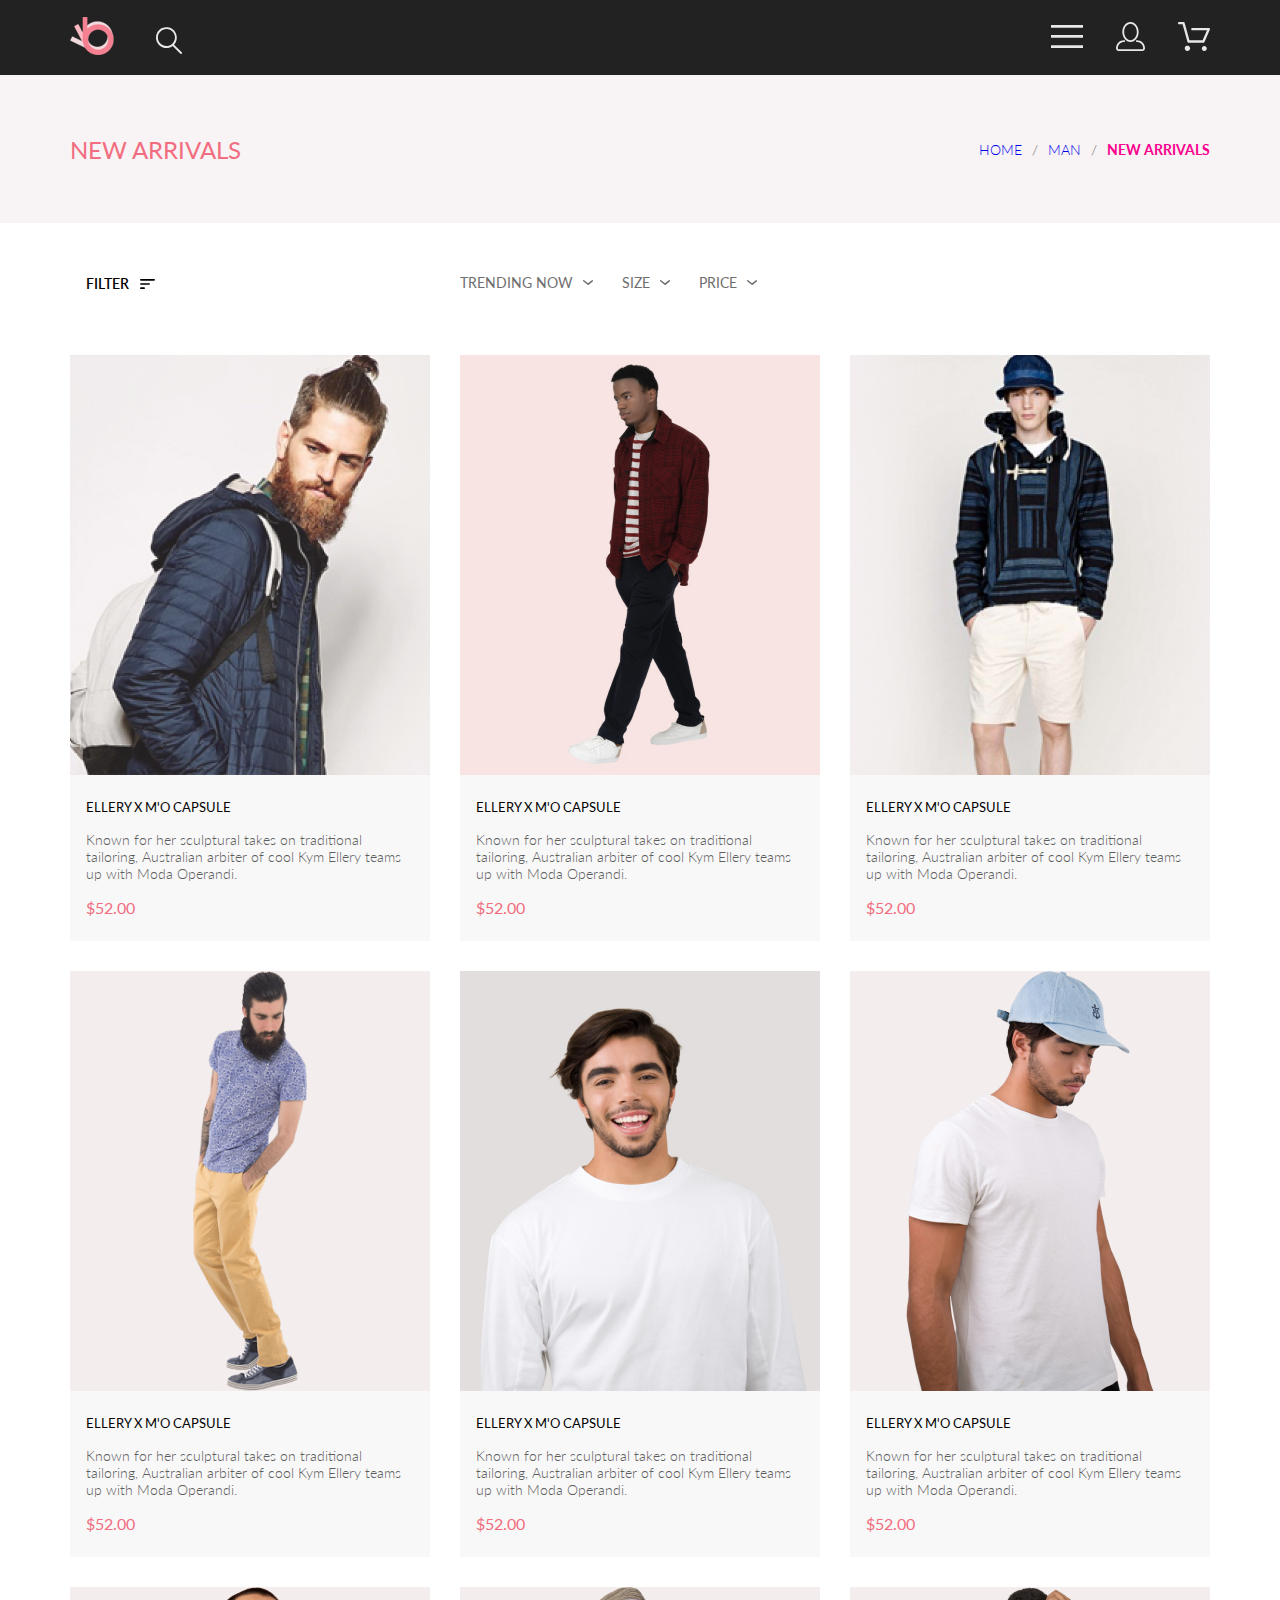
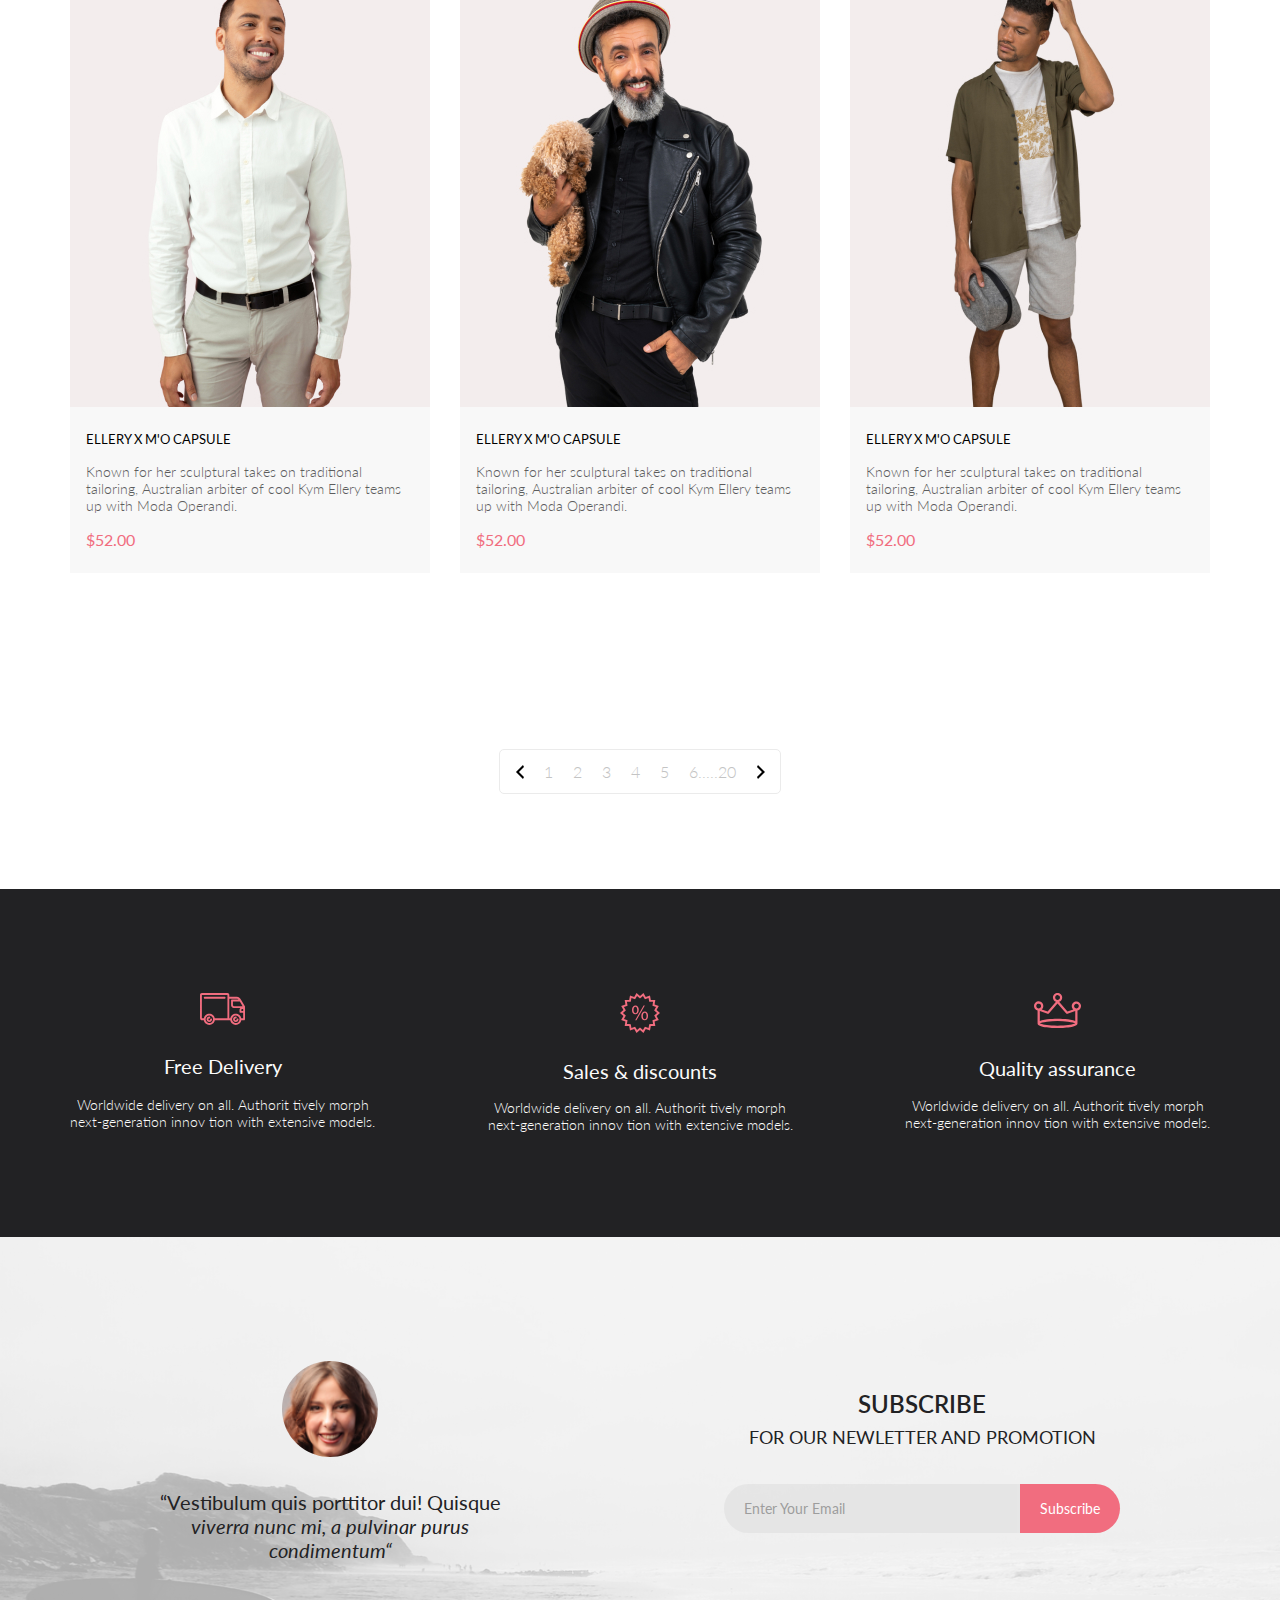
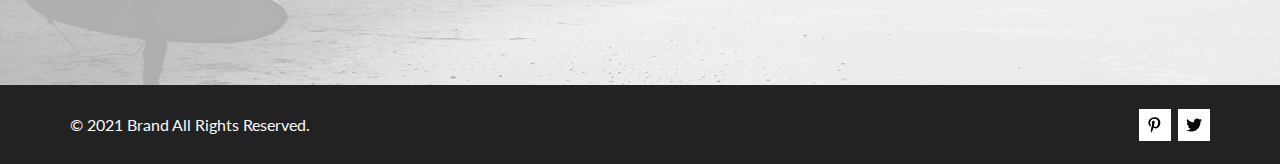
<file: HW_2/catalog.html>
<!DOCTYPE html>
<html lang="en">
<head>
    <meta charset="UTF-8">
    <meta name="viewport" content="width=device-width, initial-scale=1.0">
    <title>Catalog</title>
    <link rel="stylesheet" href="style.css">
    <link rel="preconnect" href="https://fonts.googleapis.com">
    <link rel="preconnect" href="https://fonts.gstatic.com" crossorigin>
    <link href="https://fonts.googleapis.com/css2?family=Lato:wght@300;400;700;900&display=swap" rel="stylesheet">
</head>
<body>

    <header class="header center">

        <div class="header__left">
            <a href="index.html"><img src="img/top__menu__logo.svg" alt="логотип"></a>
            <a href="#"><img src="img/top__menu__search.svg" alt="поиск"></a>
        </div>
        <nav class="header__right">
            <label for="header__check"><img src="img/top__menu__menu.svg" alt="меню"></label>
            <a href="#" class="header__link-site"><img src="img/top__menu__profile.svg"
                    alt="личный профиль"></a>
            <a href="cart.html" class="header__link-site"><img src="img/top__menu__basket.svg" alt="корзина"></a>
        </nav>
        <input class="header__checkbox" id="header__check" type="checkbox" checked>
        <div class="mobile-menu">
            <h3 class="mobile-menu__heading">MENU</h3>
            <div class="mobile-menu__box">
                <div class="mobile-menu__item">
                    <a href="#" class="mobile-menu__title">MAN</a>
                    <ul class="mobile-menu__list">
                        <li><a class="mobile-menu__link" href="#">Accessories</a></li>
                        <li><a class="mobile-menu__link" href="#">Bags</a></li>
                        <li><a class="mobile-menu__link" href="#">Denim</a></li>
                        <li><a class="mobile-menu__link" href="#">T-Shirts</a></li>
                    </ul>
                </div>
                <div class="mobile-menu__item">
                    <a href="#" class="mobile-menu__title">WOMAN</a>
                    <ul class="mobile-menu__list">
                        <li><a class="mobile-menu__link" href="">Accessories</a></li>
                        <li><a class="mobile-menu__link" href="">Jackets & Coats</a></li>
                        <li><a class="mobile-menu__link" href="">Polos</a></li>
                        <li><a class="mobile-menu__link" href="">T-Shirts</a></li>
                        <li><a class="mobile-menu__link" href="">Shirts</a></li>
                    </ul>
                </div>
                <div class="mobile-menu__item">
                    <a href="#" class="mobile-menu__title">KIDS</a>
                    <ul class="mobile-menu__list">
                        <li><a class="mobile-menu__link" href="">Accessories</a></li>
                        <li><a class="mobile-menu__link" href="">Jackets & Coats</a></li>
                        <li><a class="mobile-menu__link" href="">Polos</a></li>
                        <li><a class="mobile-menu__link" href="">T-Shirts</a></li>
                        <li><a class="mobile-menu__link" href="">Shirts</a></li>
                        <li><a class="mobile-menu__link" href="">Bags</a></li>
                    </ul>
                </div>
            </div>



        </div>


    </header>

    <header class="top-head center">
        <div class="top-head__box">
            <h1>NEW ARRIVALS</h1>
            <nav>
                <ul class="top-head__breadcrumbs">
                    <li class="top-head__li"><a href="index.html">HOME</a></li>
                    <li class="top-head__li"><a href="#">MAN</a></li>
                    <li class="top-head__li">NEW ARRIVALS</li>
                </ul>
            </nav>
        </div>
    </header>

    <div class="filter-sort center">
        <details class="filter">
            <summary class="filter__summary">
                <span class="filter__heading">FILTER</span>
                <svg width="15" height="10" viewBox="0 0 15 10" fill="none" xmlns="http://www.w3.org/2000/svg">
                    <path d="M0.833333 10H4.16667C4.625 10 5 9.625 5 9.16667C5 8.70833 4.625 8.33333 4.16667 8.33333H0.833333C0.375 8.33333 0 8.70833 0 9.16667C0 9.625 0.375 10 0.833333 10ZM0 0.833333C0 1.29167 0.375 1.66667 0.833333 1.66667H14.1667C14.625 1.66667 15 1.29167 15 0.833333C15 0.375 14.625 0 14.1667 0H0.833333C0.375 0 0 0.375 0 0.833333ZM0.833333 5.83333H9.16667C9.625 5.83333 10 5.45833 10 5C10 4.54167 9.625 4.16667 9.16667 4.16667H0.833333C0.375 4.16667 0 4.54167 0 5C0 5.45833 0.375 5.83333 0.833333 5.83333Z" fill="black"/>
                </svg>                        
            </summary>

            <div class="filter__content">
                <details class="filter__item">
                    <summary class="filter__head">CATEGORY</summary>
                    <div class="filter__link-box">
                        <a href="#" class="filter__link">Accessories</a>
                        <a href="#" class="filter__link">Bags</a>
                        <a href="#" class="filter__link">Denim</a>
                        <a href="#" class="filter__link">Hoodies & Sweatshirts</a>
                        <a href="#" class="filter__link">Jackets & Coats</a>
                        <a href="#" class="filter__link">Polos</a>
                        <a href="#" class="filter__link">Shirts</a>
                        <a href="#" class="filter__link">Shoes</a>
                        <a href="#" class="filter__link">Sweaters & Knits</a>
                        <a href="#" class="filter__link">T-Shirts</a>
                        <a href="#" class="filter__link">Tanks</a>
                    </div>
                </details>

                <details class="filter__item">
                    <summary  class="filter__head">BRAND</summary>
                    <div class="filter__link-box">
                        <a href="" class="filter__link">Accessories</a>
                        <a href="" class="filter__link">Bags</a>
                        <a href="" class="filter__link">Denim</a>
                        <a href="" class="filter__link">Hoodies & Sweatshirts</a>
                        <a href="" class="filter__link">Jackets & Coats</a>
                        <a href="" class="filter__link">Polos</a>
                        <a href="" class="filter__link">Shirts</a>
                        <a href="" class="filter__link">Shoes</a>
                        <a href="" class="filter__link">Sweaters & Knits</a>
                        <a href="" class="filter__link">T-Shirts</a>
                        <a href="" class="filter__link">Tanks</a>
                    </div>
                </details>

                <details class="filter__item">
                    <summary class="filter__head">DESIGNER</summary>
                    <div class="filter__link-box">
                        <a href="" class="filter__link">Accessories</a>
                        <a href="" class="filter__link">Bags</a>
                        <a href="" class="filter__link">Denim</a>
                        <a href="" class="filter__link">Hoodies & Sweatshirts</a>
                        <a href="" class="filter__link">Jackets & Coats</a>
                        <a href="" class="filter__link">Polos</a>
                        <a href="" class="filter__link">Shirts</a>
                        <a href="" class="filter__link">Shoes</a>
                        <a href="" class="filter__link">Sweaters & Knits</a>
                        <a href="" class="filter__link">T-Shirts</a>
                        <a href="" class="filter__link">Tanks</a>
                    </div>
                </details>
            </div>
        </details>

        <div class="sort">
            <details class="sort__details">
                <summary class="sort__summary">
                    <span class="sort__heading">TRENDING NOW</span>
                    <svg width="11" height="6" viewBox="0 0 11 6" fill="none" xmlns="http://www.w3.org/2000/svg">
                        <path d="M5.00214 5.00214C4.83521 5.00247 4.67343 4.94433 4.54488 4.83782L0.258102 1.2655C0.112196 1.14422 0.0204417 0.969958 0.00302325 0.781035C-0.0143952 0.592112 0.0439493 0.404007 0.165221 0.258101C0.286493 0.112196 0.460759 0.0204417 0.649682 0.00302327C0.838605 -0.0143952 1.02671 0.043949 1.17262 0.165221L5.00214 3.36602L8.83167 0.279536C8.90475 0.220188 8.98884 0.175869 9.0791 0.149125C9.16937 0.122382 9.26403 0.113741 9.35764 0.1237C9.45126 0.133659 9.54198 0.162021 9.6246 0.207156C9.70722 0.252292 9.7801 0.313311 9.83906 0.386705C9.90449 0.460167 9.95405 0.546351 9.98462 0.639855C10.0152 0.733359 10.0261 0.83217 10.0167 0.930097C10.0073 1.02802 9.97784 1.12296 9.93005 1.20895C9.88227 1.29494 9.81723 1.37013 9.73904 1.42982L5.45225 4.88068C5.32002 4.97036 5.16154 5.01312 5.00214 5.00214Z" fill="#6F6E6E"/>
                    </svg>  
                </summary>
            </details>

            <details class="sort__details">
                <summary class="sort__summary">
                    <span class="sort__heading">SIZE</span>
                    <svg width="11" height="6" viewBox="0 0 11 6" fill="none" xmlns="http://www.w3.org/2000/svg">
                        <path d="M5.00214 5.00214C4.83521 5.00247 4.67343 4.94433 4.54488 4.83782L0.258102 1.2655C0.112196 1.14422 0.0204417 0.969958 0.00302325 0.781035C-0.0143952 0.592112 0.0439493 0.404007 0.165221 0.258101C0.286493 0.112196 0.460759 0.0204417 0.649682 0.00302327C0.838605 -0.0143952 1.02671 0.043949 1.17262 0.165221L5.00214 3.36602L8.83167 0.279536C8.90475 0.220188 8.98884 0.175869 9.0791 0.149125C9.16937 0.122382 9.26403 0.113741 9.35764 0.1237C9.45126 0.133659 9.54198 0.162021 9.6246 0.207156C9.70722 0.252292 9.7801 0.313311 9.83906 0.386705C9.90449 0.460167 9.95405 0.546351 9.98462 0.639855C10.0152 0.733359 10.0261 0.83217 10.0167 0.930097C10.0073 1.02802 9.97784 1.12296 9.93005 1.20895C9.88227 1.29494 9.81723 1.37013 9.73904 1.42982L5.45225 4.88068C5.32002 4.97036 5.16154 5.01312 5.00214 5.00214Z" fill="#6F6E6E"/>
                    </svg>  
                </summary>

                <div class="sort__box">
                    <div class="sort__check">
                        <input id="sort__check1" type="checkbox">
                        <label for="sort__check1">XS</label>
                    </div>
                    <div class="sort__check">
                        <input id="sort__check2" type="checkbox">
                        <label for="sort__check2">S</label>
                    </div>
                    <div class="sort__check">
                        <input id="sort__check3" type="checkbox">
                        <label for="sort__check3">M</label>
                    </div>
                    <div class="sort__check">
                        <input id="sort__check4" type="checkbox">
                        <label for="sort__check4">L</label>
                    </div>
                </div>
            </details>

            <details class="sort__details">
                <summary class="sort__summary">
                    <span class="sort__heading">PRICE</span>
                    <svg width="11" height="6" viewBox="0 0 11 6" fill="none" xmlns="http://www.w3.org/2000/svg">
                        <path d="M5.00214 5.00214C4.83521 5.00247 4.67343 4.94433 4.54488 4.83782L0.258102 1.2655C0.112196 1.14422 0.0204417 0.969958 0.00302325 0.781035C-0.0143952 0.592112 0.0439493 0.404007 0.165221 0.258101C0.286493 0.112196 0.460759 0.0204417 0.649682 0.00302327C0.838605 -0.0143952 1.02671 0.043949 1.17262 0.165221L5.00214 3.36602L8.83167 0.279536C8.90475 0.220188 8.98884 0.175869 9.0791 0.149125C9.16937 0.122382 9.26403 0.113741 9.35764 0.1237C9.45126 0.133659 9.54198 0.162021 9.6246 0.207156C9.70722 0.252292 9.7801 0.313311 9.83906 0.386705C9.90449 0.460167 9.95405 0.546351 9.98462 0.639855C10.0152 0.733359 10.0261 0.83217 10.0167 0.930097C10.0073 1.02802 9.97784 1.12296 9.93005 1.20895C9.88227 1.29494 9.81723 1.37013 9.73904 1.42982L5.45225 4.88068C5.32002 4.97036 5.16154 5.01312 5.00214 5.00214Z" fill="#6F6E6E"/>
                    </svg>  
                </summary>
            </details>
        </div>

    </div>

    <main class="main-product">
        <section class="main-product__bottom center">
            <div class="main-product__bottom__items">
                <div class="product">

                    <div class="product__picturebox">

                        <div class="product__picturebox__itemHover">
                            <button class="product__picturebox__buy-button">
                                <img src="img/Vector.svg" alt="корзина"
                                    class="product__picturebox__buy-button-img">
                                Add to Cart
                            </button>
                        </div>

                        <img src="img/Catalog/Product001.jpg" alt="photo 001"
                            class="product__picturebox__img">

                    </div>

                    <div class="product__content">
                        <h5 class="product__content__heading">ELLERY X M'O CAPSULE</h5>
                        <p class="product__content__text">Known for her sculptural takes on traditional <br>
                            tailoring, Australian arbiter of cool Kym Ellery teams <br>
                            up with Moda Operandi.</p>
                        <p class="product__content__price">$52.00</p>
                    </div>

                </div>

                <div class="product">

                    <div class="product__picturebox">

                        <div class="product__picturebox__itemHover">
                            <button class="product__picturebox__buy-button">
                                <img src="img/Vector.svg" alt="корзина"
                                    class="product__picturebox__buy-button-img">
                                Add to Cart
                            </button>
                        </div>

                        <img src="img/Catalog/Product002.jpg" alt="photo 002"
                            class="product__picturebox__img">

                    </div>

                    <div class="product__content">
                        <h5 class="product__content__heading">ELLERY X M'O CAPSULE</h5>
                        <p class="product__content__text">Known for her sculptural takes on traditional <br>
                            tailoring, Australian arbiter of cool Kym Ellery teams <br>
                            up with Moda Operandi.</p>
                        <p class="product__content__price">$52.00</p>
                    </div>

                </div>

                <div class="product">

                    <div class="product__picturebox">

                        <div class="product__picturebox__itemHover">
                            <button class="product__picturebox__buy-button">
                                <img src="img/Vector.svg" alt="корзина"
                                    class="product__picturebox__buy-button-img">
                                Add to Cart
                            </button>
                        </div>

                        <img src="img/Catalog/Product003.jpg" alt="photo 003"
                            class="product__picturebox__img">

                    </div>

                    <div class="product__content">
                        <h5 class="product__content__heading">ELLERY X M'O CAPSULE</h5>
                        <p class="product__content__text">Known for her sculptural takes on traditional <br>
                            tailoring, Australian arbiter of cool Kym Ellery teams <br>
                            up with Moda Operandi.</p>
                        <p class="product__content__price">$52.00</p>
                    </div>

                </div>

                <div class="product">

                    <div class="product__picturebox">

                        <div class="product__picturebox__itemHover">
                            <button class="product__picturebox__buy-button">
                                <img src="img/Vector.svg" alt="корзина"
                                    class="product__picturebox__buy-button-img">
                                Add to Cart
                            </button>
                        </div>

                        <img src="img/Catalog/Product004.jpg" alt="photo 004"
                            class="product__picturebox__img">

                    </div>

                    <div class="product__content">
                        <h5 class="product__content__heading">ELLERY X M'O CAPSULE</h5>
                        <p class="product__content__text">Known for her sculptural takes on traditional <br>
                            tailoring, Australian arbiter of cool Kym Ellery teams <br>
                            up with Moda Operandi.</p>
                        <p class="product__content__price">$52.00</p>
                    </div>

                </div>

                <div class="product">

                    <div class="product__picturebox">

                        <div class="product__picturebox__itemHover">
                            <button class="product__picturebox__buy-button">
                                <img src="img/Vector.svg" alt="корзина"
                                    class="product__picturebox__buy-button-img">
                                Add to Cart
                            </button>
                        </div>

                        <img src="img/Catalog/Product005.jpg" alt="photo 005"
                            class="product__picturebox__img">

                    </div>

                    <div class="product__content">
                        <h5 class="product__content__heading">ELLERY X M'O CAPSULE</h5>
                        <p class="product__content__text">Known for her sculptural takes on traditional <br>
                            tailoring, Australian arbiter of cool Kym Ellery teams <br>
                            up with Moda Operandi.</p>
                        <p class="product__content__price">$52.00</p>
                    </div>

                </div>

                <div class="product">

                    <div class="product__picturebox">

                        <div class="product__picturebox__itemHover">
                            <button class="product__picturebox__buy-button">
                                <img src="img/Vector.svg" alt="корзина"
                                    class="product__picturebox__buy-button-img">
                                Add to Cart
                            </button>
                        </div>

                        <img src="img/Catalog/Product006.jpg" alt="photo 006"
                            class="product__picturebox__img">

                    </div>

                    <div class="product__content">
                        <h5 class="product__content__heading">ELLERY X M'O CAPSULE</h5>
                        <p class="product__content__text">Known for her sculptural takes on traditional <br>
                            tailoring, Australian arbiter of cool Kym Ellery teams <br>
                            up with Moda Operandi.</p>
                        <p class="product__content__price">$52.00</p>
                    </div>

                </div>

                <div class="product">

                    <div class="product__picturebox">

                        <div class="product__picturebox__itemHover">
                            <button class="product__picturebox__buy-button">
                                <img src="img/Vector.svg" alt="корзина"
                                    class="product__picturebox__buy-button-img">
                                Add to Cart
                            </button>
                        </div>

                        <img src="img/Catalog/Product007.jpg" alt="photo 007"
                            class="product__picturebox__img">

                    </div>

                    <div class="product__content">
                        <h5 class="product__content__heading">ELLERY X M'O CAPSULE</h5>
                        <p class="product__content__text">Known for her sculptural takes on traditional <br>
                            tailoring, Australian arbiter of cool Kym Ellery teams <br>
                            up with Moda Operandi.</p>
                        <p class="product__content__price">$52.00</p>
                    </div>

                </div>

                <div class="product">

                    <div class="product__picturebox">

                        <div class="product__picturebox__itemHover">
                            <button class="product__picturebox__buy-button">
                                <img src="img/Vector.svg" alt="корзина"
                                    class="product__picturebox__buy-button-img">
                                Add to Cart
                            </button>
                        </div>

                        <img src="img/Catalog/Product008.jpg" alt="photo 008"
                            class="product__picturebox__img">

                    </div>

                    <div class="product__content">
                        <h5 class="product__content__heading">ELLERY X M'O CAPSULE</h5>
                        <p class="product__content__text">Known for her sculptural takes on traditional <br>
                            tailoring, Australian arbiter of cool Kym Ellery teams <br>
                            up with Moda Operandi.</p>
                        <p class="product__content__price">$52.00</p>
                    </div>

                </div>

                <div class="product">

                    <div class="product__picturebox">

                        <div class="product__picturebox__itemHover">
                            <button class="product__picturebox__buy-button">
                                <img src="img/Vector.svg" alt="корзина"
                                    class="product__picturebox__buy-button-img">
                                Add to Cart
                            </button>
                        </div>

                        <img src="img/Catalog/Product009.jpg" alt="photo 009"
                            class="product__picturebox__img">

                    </div>

                    <div class="product__content">
                        <h5 class="product__content__heading">ELLERY X M'O CAPSULE</h5>
                        <p class="product__content__text">Known for her sculptural takes on traditional <br>
                            tailoring, Australian arbiter of cool Kym Ellery teams <br>
                            up with Moda Operandi.</p>
                        <p class="product__content__price">$52.00</p>
                    </div>

                </div>
            </div>
        </section>
    </main>

    <div class="breadcrumbs center">
        <div class="breadcrumbs__box">

            <svg width="9" height="14" viewBox="0 0 9 14" fill="none" xmlns="http://www.w3.org/2000/svg">
                <path d="M8.995 2L3.995 7L8.995 12L7.995 14L0.994995 7L7.995 0L8.995 2Z" fill="black"/>
            </svg>
                
            <div class="breadcrumbs__items">
                <a class="breadcrumbs__link" href="#">1</a>
                <a class="breadcrumbs__link" href="#">2</a>
                <a class="breadcrumbs__link" href="#">3</a>
                <a class="breadcrumbs__link" href="#">4</a>
                <a class="breadcrumbs__link" href="#">5</a>
                <a class="breadcrumbs__link" href="#">6.....20</a>
            </div>

            <svg width="9" height="14" viewBox="0 0 9 14" fill="none" xmlns="http://www.w3.org/2000/svg">
                <path d="M0.994995 12L5.995 7L0.994995 2L1.995 0L8.995 7L1.995 14L0.994995 12Z" fill="black"/>
            </svg>
                
        </div>
    </div>

    <div class="advantages center">

        <article class="advantages__item">
            <img src="img/advantages1.svg" alt="машина">
            <h3 class="advantages__item__heading">Free Delivery</h3>
            <p class="advantages__item__text">Worldwide delivery on all. Authorit tively morph <br> next-generation
                innov
                tion with extensive
                models.
            </p>
        </article>

        <article class="advantages__item">
            <img src="img/advantages2.svg" alt="процент">
            <h3 class="advantages__item__heading">Sales & discounts</h3>
            <p class="advantages__item__text">Worldwide delivery on all. Authorit tively morph <br> next-generation
                innov
                tion with extensive
                models.
            </p>
        </article>

        <article class="advantages__item">
            <img src="img/advantages3.svg" alt="корона">
            <h3 class="advantages__item__heading">Quality assurance</h3>
            <p class="advantages__item__text">Worldwide delivery on all. Authorit tively morph <br> next-generation
                innov
                tion with extensive
                models.
            </p>
        </article>

    </div>

    <div class="subscription center">

        <figure class="subscription__staff">
            <img src="img/face.svg" alt="лицо">
            <p class="subscription__staff__figure-text">“Vestibulum quis porttitor dui! Quisque<br> <em>viverra nunc
                    mi, a pulvinar
                    purus<br>
                    condimentum“</em></p>
        </figure>

        <div class="subscription__input-email">
            <p class="subscription__input-email__text"><span
                    class="subscription__input-email__title">SUBSCRIBE</span><br>
                FOR OUR NEWLETTER AND PROMOTION</p>

            <div class="subscription__input-email__submit">
                <input class="subscription__input-email__submit__subscribe" type="email" required
                    placeholder="Enter Your Email">
                <input class="subscription__input-email__submit__btn" type="submit" value="Subscribe">
            </div>
        </div>

    </div>

    <footer class="footer center">
        <p class="footer__text">© 2021 Brand All Rights Reserved.</p>
        <div class="footer__items">
            <a class="footer__items__item" href="#"><svg width="13" height="16" viewBox="0 0 13 16" fill="none"
                    xmlns="http://www.w3.org/2000/svg">
                    <path
                        d="M6.74032 0.203125C3.55564 0.203125 0.408203 2.34063 0.408203 5.8C0.408203 8 1.63738 9.25 2.38233 9.25C2.68963 9.25 2.86655 8.3875 2.86655 8.14375C2.86655 7.85313 2.13091 7.23438 2.13091 6.025C2.13091 3.5125 4.03055 1.73125 6.4889 1.73125C8.60271 1.73125 10.1671 2.94062 10.1671 5.1625C10.1671 6.82187 9.50597 9.93437 7.36422 9.93437C6.59133 9.93437 5.93018 9.37187 5.93018 8.56563C5.93018 7.38438 6.74963 6.24062 6.74963 5.02187C6.74963 2.95312 3.835 3.32812 3.835 5.82812C3.835 6.35313 3.90018 6.93437 4.13298 7.4125C3.70463 9.26875 2.82931 12.0344 2.82931 13.9469C2.82931 14.5375 2.91311 15.1188 2.96899 15.7094C3.07452 15.8281 3.02175 15.8156 3.18316 15.7563C4.74757 13.6 4.69169 13.1781 5.3994 10.3562C5.78119 11.0875 6.76826 11.4812 7.55046 11.4812C10.8469 11.4812 12.3275 8.24688 12.3275 5.33125C12.3275 2.22813 9.66427 0.203125 6.74032 0.203125Z"
                        fill="black" />
                </svg>
            </a>
            <a class="footer__items__item" href="#"><svg width="17" height="14" viewBox="0 0 17 14" fill="none"
                    xmlns="http://www.w3.org/2000/svg">
                    <path
                        d="M14.4184 3.74113C14.4285 3.88325 14.4285 4.02541 14.4285 4.16753C14.4285 8.50253 11.1512 13.4975 5.16133 13.4975C3.31595 13.4975 1.60168 12.9594 0.159668 12.0254C0.421861 12.0558 0.673935 12.066 0.946216 12.066C2.46887 12.066 3.87057 11.5483 4.98989 10.665C3.55797 10.6345 2.35797 9.69038 1.94452 8.39088C2.14621 8.42131 2.34788 8.44163 2.55966 8.44163C2.85209 8.44163 3.14455 8.401 3.4168 8.32997C1.92437 8.02538 0.805016 6.70559 0.805016 5.11169V5.07109C1.23861 5.31475 1.74285 5.46703 2.27726 5.48731C1.39996 4.89847 0.825192 3.89341 0.825192 2.75634C0.825192 2.14722 0.986506 1.58884 1.26887 1.10153C2.87224 3.09138 5.28232 4.39084 7.9848 4.533C7.93439 4.28934 7.90413 4.03556 7.90413 3.78175C7.90413 1.97463 9.35623 0.502563 11.1613 0.502563C12.0991 0.502563 12.9461 0.898501 13.5411 1.53809C14.2772 1.39597 14.9831 1.12184 15.6083 0.74622C15.3662 1.50766 14.852 2.14725 14.1764 2.55331C14.8318 2.48228 15.4671 2.2995 16.052 2.04572C15.6084 2.69544 15.0537 3.27409 14.4184 3.74113V3.74113Z"
                        fill="black" />
                </svg>
            </a>
        </div>
    </footer>

</body>
</html>
</file>
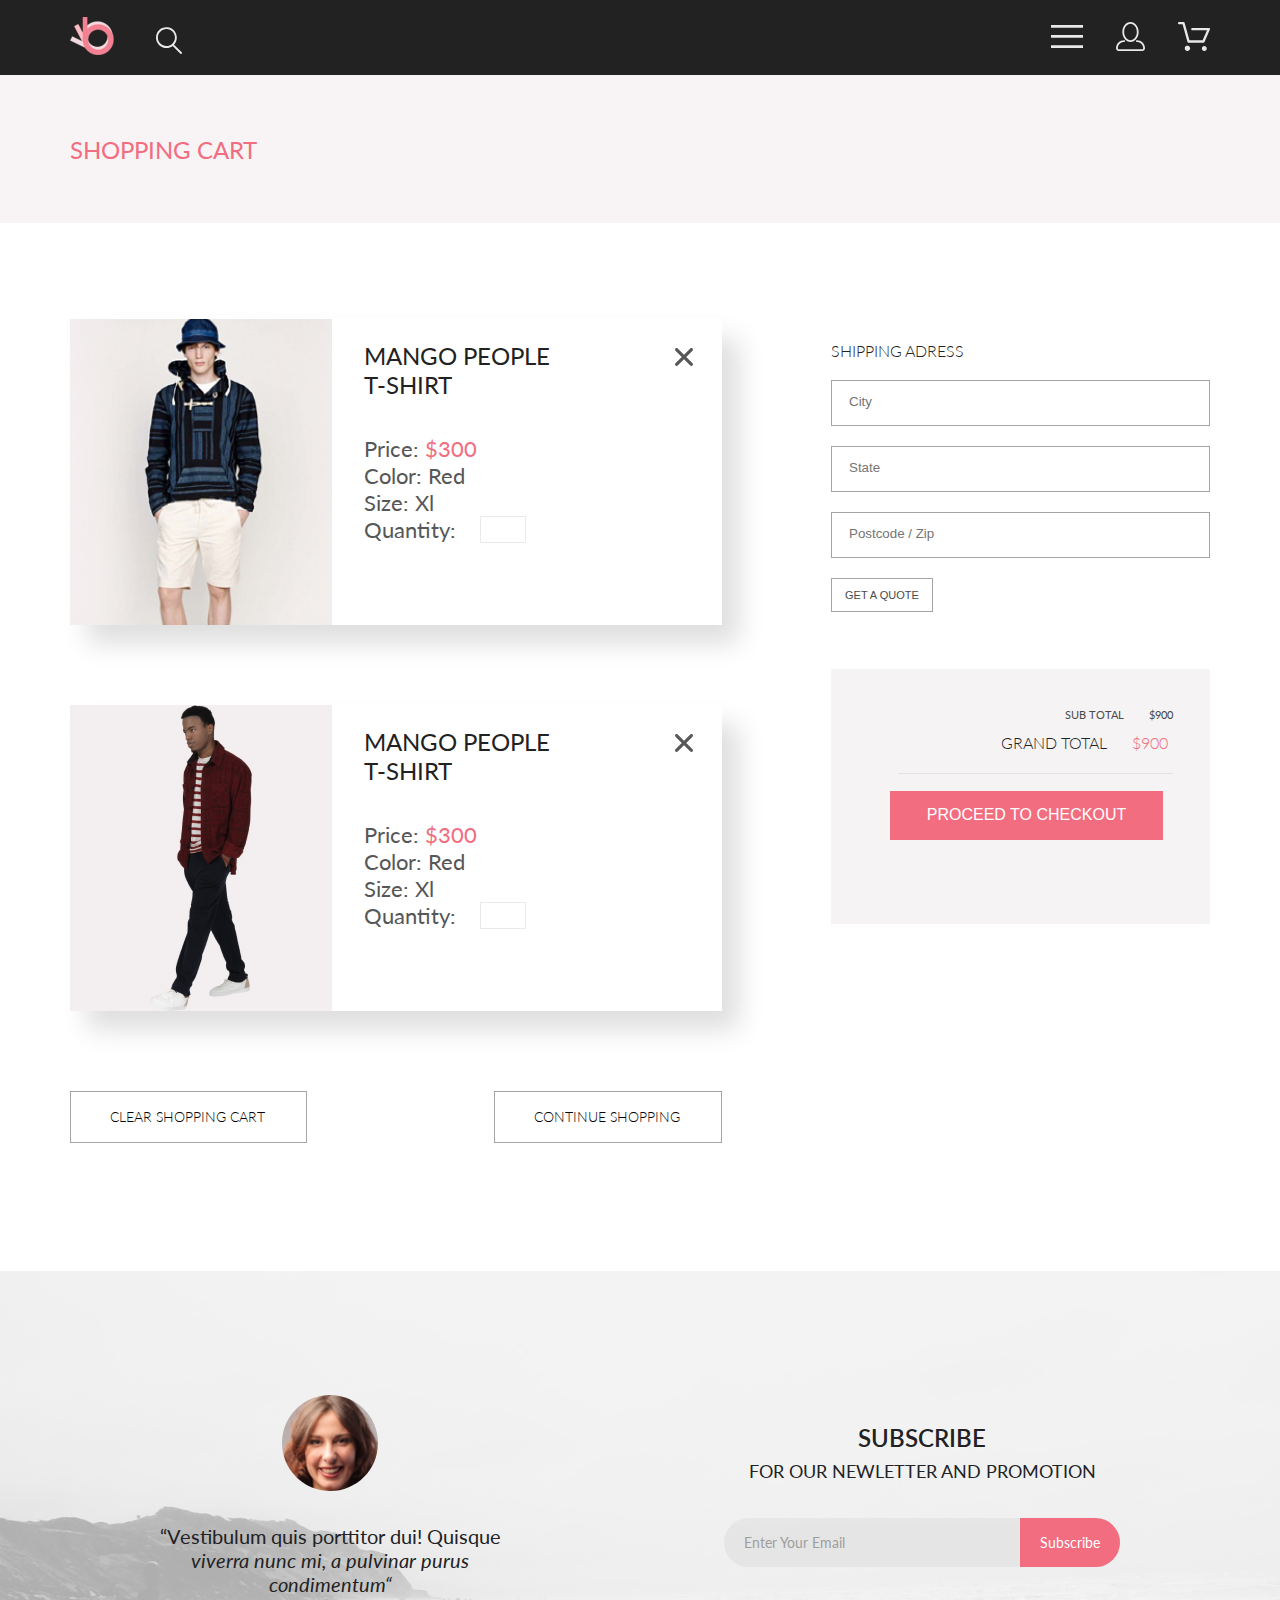
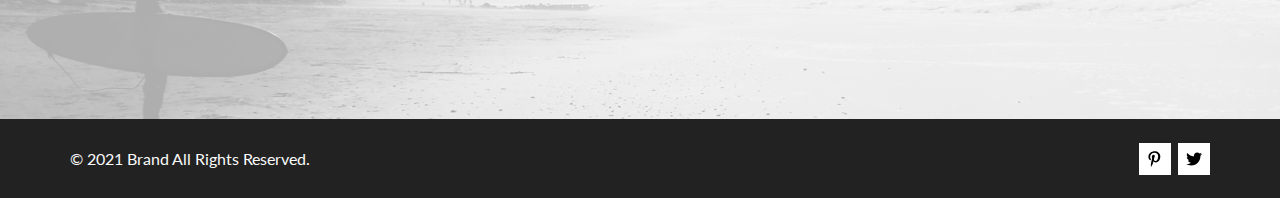
<file: HW_3/cart.html>
<!DOCTYPE html>
<html lang="en">

<head>
    <meta charset="UTF-8">
    <meta name="viewport" content="width=device-width, initial-scale=1.0">
    <title>Cart</title>
    <link rel="preconnect" href="https://fonts.googleapis.com">
    <link rel="preconnect" href="https://fonts.gstatic.com" crossorigin>
    <link
        href="https://fonts.googleapis.com/css2?family=Lato:wght@300;400;900&family=Open+Sans:wght@600;700;800&family=Raleway:wght@300;400;700&display=swap"
        rel="stylesheet">
    <link rel="stylesheet" href="style.css">
</head>

<body>
    <header class="header center">
        <div class="header__left">
            <a href="index.html"><img src="img/top__menu__logo.svg" alt="логотип"></a>
            <a href="#"><img src="img/top__menu__search.svg" alt="поиск"></a>
        </div>

        <nav class="header__right">
            <label for="header__check"><img src="img/top__menu__menu.svg" alt="меню"></label>
            <a href="#" class="header__link-site"><img src="img/top__menu__profile.svg" alt="личный профиль"></a>
            <a href="#" class="header__link-site"><img src="img/top__menu__basket.svg" alt="корзина"></a>
        </nav>

        <input class="header__checkbox" id="header__check" type="checkbox" checked>
        <div class="mobile-menu">
            <h3 class="mobile-menu__heading">MENU</h3>
            <div class="mobile-menu__box">
                <div class="mobile-menu__item">
                    <a href="#" class="mobile-menu__title">MAN</a>
                    <ul class="mobile-menu__list">
                        <li><a class="mobile-menu__link" href="#">Accessories</a></li>
                        <li><a class="mobile-menu__link" href="#">Bags</a></li>
                        <li><a class="mobile-menu__link" href="#">Denim</a></li>
                        <li><a class="mobile-menu__link" href="#">T-Shirts</a></li>
                    </ul>
                </div>
                <div class="mobile-menu__item">
                    <a href="#" class="mobile-menu__title">WOMAN</a>
                    <ul class="mobile-menu__list">
                        <li><a class="mobile-menu__link" href="">Accessories</a></li>
                        <li><a class="mobile-menu__link" href="">Jackets & Coats</a></li>
                        <li><a class="mobile-menu__link" href="">Polos</a></li>
                        <li><a class="mobile-menu__link" href="">T-Shirts</a></li>
                        <li><a class="mobile-menu__link" href="">Shirts</a></li>
                    </ul>
                </div>
                <div class="mobile-menu__item">
                    <a href="#" class="mobile-menu__title">KIDS</a>
                    <ul class="mobile-menu__list">
                        <li><a class="mobile-menu__link" href="">Accessories</a></li>
                        <li><a class="mobile-menu__link" href="">Jackets & Coats</a></li>
                        <li><a class="mobile-menu__link" href="">Polos</a></li>
                        <li><a class="mobile-menu__link" href="">T-Shirts</a></li>
                        <li><a class="mobile-menu__link" href="">Shirts</a></li>
                        <li><a class="mobile-menu__link" href="">Bags</a></li>
                    </ul>
                </div>
            </div>
        </div>


    </header>

    <header class="top-head center">
        <div class="top-head__box">
            <h1>SHOPPING CART</h1>
        </div>
    </header>

    <div class="product-selection center">
        <div class="product-selection__card">
            <div class="product-selection__card-first">
                <img src="img/product-selection001.jpg" alt="Изображение товара">
                <div class="product-selection__card-info">
                    <div class="product-selection__header">
                        <h2 class="product-selection__title">MANGO PEOPLE <br>T-SHIRT</h2>
                        <button class="product-selection__title__button"><svg width="18" height="18" viewBox="0 0 18 18"
                                fill="none" xmlns="http://www.w3.org/2000/svg">
                                <path id="Vector"
                                    d="M11.2453 9L17.5302 2.71516C17.8285 2.41741 17.9962 2.01336 17.9966 1.59191C17.997 1.17045 17.8299 0.76611 17.5322 0.467832C17.2344 0.169555 16.8304 0.00177586 16.4089 0.00140366C15.9875 0.00103146 15.5831 0.168097 15.2848 0.465848L9 6.75069L2.71516 0.465848C2.41688 0.167571 2.01233 0 1.5905 0C1.16868 0 0.764125 0.167571 0.465848 0.465848C0.167571 0.764125 0 1.16868 0 1.5905C0 2.01233 0.167571 2.41688 0.465848 2.71516L6.75069 9L0.465848 15.2848C0.167571 15.5831 0 15.9877 0 16.4095C0 16.8313 0.167571 17.2359 0.465848 17.5342C0.764125 17.8324 1.16868 18 1.5905 18C2.01233 18 2.41688 17.8324 2.71516 17.5342L9 11.2493L15.2848 17.5342C15.5831 17.8324 15.9877 18 16.4095 18C16.8313 18 17.2359 17.8324 17.5342 17.5342C17.8324 17.2359 18 16.8313 18 16.4095C18 15.9877 17.8324 15.5831 17.5342 15.2848L11.2453 9Z"
                                    fill="#575757" />
                            </svg>
                        </button>
                    </div>
                    <p class="product-selection__price">Price: </p>
                    <p class="product-selection__color">Color: Red</p>
                    <p class="product-selection__size">Size: Xl </p>
                    <div class="product-selection__input">
                        <p>Quantity:</p>
                        <input type="number" min="1" max="10">
                    </div>
                </div>
            </div>

            <div class="product-selection__card-second">
                <img src="img/product-selection002.jpg" alt="Изображение товара">
                <div class="product-selection__card-info">
                    <div class="product-selection__header">
                        <h2 class="product-selection__title">MANGO PEOPLE <br>T-SHIRT</h2>
                        <button class="product-selection__title__button"><svg width="18" height="18" viewBox="0 0 18 18"
                                fill="none" xmlns="http://www.w3.org/2000/svg">
                                <path id="Vector"
                                    d="M11.2453 9L17.5302 2.71516C17.8285 2.41741 17.9962 2.01336 17.9966 1.59191C17.997 1.17045 17.8299 0.76611 17.5322 0.467832C17.2344 0.169555 16.8304 0.00177586 16.4089 0.00140366C15.9875 0.00103146 15.5831 0.168097 15.2848 0.465848L9 6.75069L2.71516 0.465848C2.41688 0.167571 2.01233 0 1.5905 0C1.16868 0 0.764125 0.167571 0.465848 0.465848C0.167571 0.764125 0 1.16868 0 1.5905C0 2.01233 0.167571 2.41688 0.465848 2.71516L6.75069 9L0.465848 15.2848C0.167571 15.5831 0 15.9877 0 16.4095C0 16.8313 0.167571 17.2359 0.465848 17.5342C0.764125 17.8324 1.16868 18 1.5905 18C2.01233 18 2.41688 17.8324 2.71516 17.5342L9 11.2493L15.2848 17.5342C15.5831 17.8324 15.9877 18 16.4095 18C16.8313 18 17.2359 17.8324 17.5342 17.5342C17.8324 17.2359 18 16.8313 18 16.4095C18 15.9877 17.8324 15.5831 17.5342 15.2848L11.2453 9Z"
                                    fill="#575757" />
                            </svg>
                        </button>
                    </div>
                    <p class="product-selection__price">Price: </p>
                    <p class="product-selection__color">Color: Red</p>
                    <p class="product-selection__size">Size: Xl </p>
                    <div class="product-selection__input">
                        <p>Quantity:</p>
                        <input type="number" min="1" max="10">
                    </div>
                </div>
            </div>

            <div class="product-selection__buttons">
                <button class="product-selection__button">CLEAR SHOPPING CART</button>
                <button class="product-selection__button">CONTINUE SHOPPING</button>
            </div>

        </div>

        <div class="product-selection__info">
            <div class="product-selection__info__address">
                <h5 class="product-selection__info__address-title">SHIPPING ADRESS</h5>
                <input class="product-selection__info__address-input" type="text" placeholder="City">
                <input class="product-selection__info__address-input" type="text" placeholder="State">
                <input class="product-selection__info__address-input" type="number" placeholder="Postcode / Zip">
                <input class="product-selection__info__address-submit" type="submit" value="GET A QUOTE">
            </div>

            <div class="product-selection__purchase">
                <p class="product-selection__purchase__price-first">SUB TOTAL</p>
                <p class="product-selection__purchase__price-second">GRAND TOTAL</p>
                <div class="product-selection__purchase__line"></div>
                <button class="product-selection__purchase__button">PROCEED TO CHECKOUT</button>
            </div>
        </div>
    </div>

  
    <div class="subscription center">

        <figure class="subscription__staff">
            <img src="img/face.svg" alt="лицо">
            <p class="subscription__staff__figure-text">“Vestibulum quis porttitor dui! Quisque<br> <em>viverra nunc
                    mi, a pulvinar purus<br>condimentum“</em></p>
        </figure>

        <div class="subscription__input-email">
            <p class="subscription__input-email__text"><span
                    class="subscription__input-email__title">SUBSCRIBE</span><br>
                FOR OUR NEWLETTER AND PROMOTION</p>

            <div class="subscription__input-email__submit">
                <input class="subscription__input-email__submit__subscribe" type="email" required
                    placeholder="Enter Your Email">
                <input class="subscription__input-email__submit__btn" type="submit" value="Subscribe">
            </div>
        </div>

    </div>

    <footer class="footer center">
        <p class="footer__text">© 2021 Brand All Rights Reserved.</p>
        <div class="footer__items">
            <a class="footer__items__item" href="#"><svg width="13" height="16" viewBox="0 0 13 16" fill="none"
                    xmlns="http://www.w3.org/2000/svg">
                    <path
                        d="M6.74032 0.203125C3.55564 0.203125 0.408203 2.34063 0.408203 5.8C0.408203 8 1.63738 9.25 2.38233 9.25C2.68963 9.25 2.86655 8.3875 2.86655 8.14375C2.86655 7.85313 2.13091 7.23438 2.13091 6.025C2.13091 3.5125 4.03055 1.73125 6.4889 1.73125C8.60271 1.73125 10.1671 2.94062 10.1671 5.1625C10.1671 6.82187 9.50597 9.93437 7.36422 9.93437C6.59133 9.93437 5.93018 9.37187 5.93018 8.56563C5.93018 7.38438 6.74963 6.24062 6.74963 5.02187C6.74963 2.95312 3.835 3.32812 3.835 5.82812C3.835 6.35313 3.90018 6.93437 4.13298 7.4125C3.70463 9.26875 2.82931 12.0344 2.82931 13.9469C2.82931 14.5375 2.91311 15.1188 2.96899 15.7094C3.07452 15.8281 3.02175 15.8156 3.18316 15.7563C4.74757 13.6 4.69169 13.1781 5.3994 10.3562C5.78119 11.0875 6.76826 11.4812 7.55046 11.4812C10.8469 11.4812 12.3275 8.24688 12.3275 5.33125C12.3275 2.22813 9.66427 0.203125 6.74032 0.203125Z"
                        fill="black" />
                </svg>
            </a>
            <a class="footer__items__item" href="#"><svg width="17" height="14" viewBox="0 0 17 14" fill="none"
                    xmlns="http://www.w3.org/2000/svg">
                    <path
                        d="M14.4184 3.74113C14.4285 3.88325 14.4285 4.02541 14.4285 4.16753C14.4285 8.50253 11.1512 13.4975 5.16133 13.4975C3.31595 13.4975 1.60168 12.9594 0.159668 12.0254C0.421861 12.0558 0.673935 12.066 0.946216 12.066C2.46887 12.066 3.87057 11.5483 4.98989 10.665C3.55797 10.6345 2.35797 9.69038 1.94452 8.39088C2.14621 8.42131 2.34788 8.44163 2.55966 8.44163C2.85209 8.44163 3.14455 8.401 3.4168 8.32997C1.92437 8.02538 0.805016 6.70559 0.805016 5.11169V5.07109C1.23861 5.31475 1.74285 5.46703 2.27726 5.48731C1.39996 4.89847 0.825192 3.89341 0.825192 2.75634C0.825192 2.14722 0.986506 1.58884 1.26887 1.10153C2.87224 3.09138 5.28232 4.39084 7.9848 4.533C7.93439 4.28934 7.90413 4.03556 7.90413 3.78175C7.90413 1.97463 9.35623 0.502563 11.1613 0.502563C12.0991 0.502563 12.9461 0.898501 13.5411 1.53809C14.2772 1.39597 14.9831 1.12184 15.6083 0.74622C15.3662 1.50766 14.852 2.14725 14.1764 2.55331C14.8318 2.48228 15.4671 2.2995 16.052 2.04572C15.6084 2.69544 15.0537 3.27409 14.4184 3.74113V3.74113Z"
                        fill="black" />
                </svg>
            </a>
        </div>
    </footer>
</body>

</html>
</file>
<file: HW_2/style.css>
.registration {
  padding-top: 64px;
  padding-bottom: 96px;
  display: flex;
  gap: 128px;
}
.registration__inputs {
  display: flex;
  flex-direction: column;
  gap: 20.5px;
}
.registration__title {
  color: #222;
  font-size: 16px;
  font-style: normal;
  font-weight: 300;
  line-height: normal;
}
.registration__input {
  width: 360px;
  padding: 13px 0 16px 17.24px;
  border: 1px solid #A4A4A4;
  stroke-width: 3px;
  stroke: #A4A4A4;
}
.registration__input::-moz-placeholder {
  color: #B1B1B1;
  font-size: 13px;
  font-style: normal;
  font-weight: 300;
  line-height: normal;
}
.registration__input::placeholder {
  color: #B1B1B1;
  font-size: 13px;
  font-style: normal;
  font-weight: 300;
  line-height: normal;
}
.registration__checkboxes {
  margin-top: 31px;
  margin-bottom: 33px;
  display: flex;
  gap: 20px;
}
.registration__checkbox {
  position: absolute;
  z-index: -1;
  opacity: 0;
}
.registration__label {
  color: #000;
  font-family: Lato;
  font-size: 11px;
  font-style: normal;
  font-weight: 300;
  line-height: normal;
  display: inline-flex;
  align-items: center;
  -webkit-user-select: none;
     -moz-user-select: none;
          user-select: none;
}
.registration__label::before {
  content: "";
  display: inline-block;
  width: 17px;
  height: 17px;
  flex-shrink: 0;
  flex-grow: 0;
  border: 1px solid #A4A4A4;
  border-radius: 50%;
  margin-right: 10px;
  background-repeat: no-repeat;
  background-position: center center;
  background-size: 50% 50%;
}
.registration__checkbox:checked + label::before {
  border-color: #F16D7F;
  background-color: #F16D7F;
  background-image: url("data:image/svg+xml,%3csvg xmlns='http://www.w3.org/2000/svg' viewBox='0 0 8 8'%3e%3cpath fill='%23fff' d='M6.564.75l-3.59 3.612-1.538-1.55L0 4.26 2.974 7.25 8 2.193z'/%3e%3c/svg%3e");
}
.registration__text {
  margin-top: 15px;
  margin-bottom: 39px;
  color: #B1B1B1;
  font-size: 13px;
  font-style: normal;
  font-weight: 300;
  line-height: normal;
}
.registration__button {
  padding: 16px 0;
  width: 167px;
  display: flex;
  justify-content: center;
  align-items: center;
  gap: 20px;
  color: #FFF;
  background-color: #F16D7F;
  border: none;
  font-size: 14px;
  font-style: normal;
  font-weight: 400;
  line-height: normal;
  cursor: pointer;
}
.registration__info {
  display: flex;
  flex-direction: column;
  gap: 20px;
  color: #000;
  font-size: 24px;
  font-style: normal;
  font-weight: 300;
  line-height: normal;
}
.registration__column {
  list-style-type: none;
}
.registration__li {
  padding-bottom: 16px;
  display: flex;
  gap: 28px;
}
.registration__li::before {
  content: url(../img/Vector.svg);
}

* {
  margin: 0;
  padding: 0;
}

body {
  font-family: "Lato", sans-serif;
}

a {
  text-decoration: none;
}

img {
  max-width: 100%;
}

summary {
  display: block;
}
summary::-webkit-details-marker {
  display: none;
}

.center {
  padding-left: calc(50% - 570px);
  padding-right: calc(50% - 570px);
}

.header {
  min-height: 75px;
  max-width: 1600px;
  background: #222222;
  display: flex;
  flex-direction: row;
  flex-wrap: wrap;
  justify-content: space-between;
  align-items: center;
}
.header__left {
  display: flex;
  align-items: baseline;
  gap: 41px;
}
.header__right {
  display: flex;
  align-items: center;
  gap: 33px;
}

label {
  cursor: pointer;
}

#header__check {
  display: none;
}

#header__check:checked ~ .mobile-menu {
  display: none;
}

.mobile-menu {
  position: absolute;
  top: 75px;
  right: 5%;
  z-index: 2;
  background: #fff;
  padding: 32px 74px 32px 32px;
}
.mobile-menu__heading {
  color: #000;
  font-size: 14px;
  font-family: Lato;
  font-weight: 700;
}
.mobile-menu__title {
  display: block;
  margin: 24px 0 12px 0;
  color: #F16D7F;
  font-size: 14px;
  font-family: Lato;
}
.mobile-menu__list {
  padding-left: 20px;
  list-style: none;
  display: grid;
  gap: 11px;
}
.mobile-menu__list a {
  color: #6F6E6E;
  font-size: 14px;
  font-family: Lato;
}

.promo {
  max-width: 1600px;
  max-height: 764px;
  display: flex;
  background: #F1E4E6;
  padding-left: calc(50% - 800px);
  padding-right: calc(50% - 800px);
}
.promo__img {
  width: 50%;
}
.promo__content {
  display: flex;
  padding-left: 63.42px;
  flex-direction: column;
  justify-content: center;
}
.promo__info {
  border-left: 12px solid #F16D7F;
  padding-left: 16px;
}
.promo__title {
  font-style: normal;
  font-weight: 900;
  font-size: 48px;
  line-height: 58px;
  color: #222222;
}
.promo__heading {
  font-style: normal;
  font-weight: 700;
  font-size: 32px;
  line-height: 38px;
  color: #222222;
}

.top-head {
  background-color: #F8F3F4;
  position: relative;
}
.top-head__box {
  display: flex;
  justify-content: space-between;
  align-items: center;
  height: 148px;
}
.top-head__box h1 {
  font-size: 24px;
  font-weight: 400;
  line-height: 29px;
  color: #F16D7F;
}
.top-head__breadcrumbs {
  list-style-type: none;
  display: flex;
  gap: 10px;
  color: #636363;
  font-size: 14px;
  font-style: normal;
  font-weight: 300;
  line-height: normal;
}
.top-head__breadcrumbs a:hover {
  color: #F16D7F;
}
.top-head__li:not(:last-child):after {
  content: "/";
  padding-left: 10px;
}
.top-head__li:last-child {
  font-weight: bold;
  color: #fa008e;
}

.sale {
  display: grid;
  gap: 30px;
  grid-template-columns: repeat(3, 1fr);
  padding-top: 64px;
  padding-bottom: 96px;
}
.sale__item {
  position: relative;
  cursor: pointer;
}
.sale__item__big {
  min-height: 180px;
  grid-column: 1/-1;
}
.sale__item:hover {
  transform: scale(1.2) translateY(-50px);
  z-index: 2;
  transition: 1s;
}
.sale__item__big:hover {
  transform: scale(1.2) translateY(50px);
  z-index: 2;
  transition: 1s;
}
.sale__content {
  position: absolute;
  width: 100%;
  height: 100%;
  display: flex;
  flex-direction: column;
  justify-content: center;
  align-items: center;
}
.sale__text {
  font-style: normal;
  font-weight: 400;
  font-size: 16px;
  line-height: 19px;
  text-align: center;
  color: #FFFFFF;
}
.sale__heading {
  font-style: normal;
  font-weight: 700;
  font-size: 24px;
  line-height: 29px;
  text-align: center;
  color: #F16D7F;
}

.filter-sort {
  height: 132px;
  padding-top: 39px;
  background: #FFF;
  position: relative;
  display: flex;
  box-sizing: border-box;
}

.filter {
  padding-top: 13px;
  box-sizing: border-box;
  width: 360px;
  position: relative;
  z-index: 10;
}
.filter__content {
  padding: 0 16px 16px;
  background-color: white;
}
.filter[open] {
  background: #fff;
  box-shadow: 6px 4px 35px rgba(0, 0, 0, 0.21);
}
.filter[open] .filter__heading {
  color: #F16D7F;
}
.filter[open] path {
  fill: #F16D7F;
}
.filter__summary {
  display: flex;
  align-items: center;
  gap: 11px;
  padding-left: 16px;
  cursor: pointer;
}
.filter__heading {
  color: #000;
  font-size: 14px;
  font-style: normal;
  font-weight: 600;
  line-height: normal;
}
.filter__item {
  margin-top: 16px;
}
.filter__item[open] .filter__head {
  color: #F16D7F;
}
.filter__head {
  padding: 8px 11px 11px;
  color: #6F6E6E;
  font-size: 14px;
  font-style: normal;
  font-weight: 400;
  line-height: normal;
  border-left: 5px solid #F16D7F;
  border-bottom: 1px solid #ebebeb;
  cursor: pointer;
}
.filter__link-box {
  padding: 24px 12px;
  display: flex;
  flex-direction: column;
  gap: 11px;
}
.filter__link {
  color: #6F6E6E;
  font-size: 14px;
  font-style: normal;
  font-weight: 400;
  line-height: normal;
}
.filter__link:hover {
  color: #F16D7F;
}

.sort {
  margin-left: 30px;
  padding-top: 12px;
  display: flex;
  gap: 27.98px;
}
.sort__details {
  position: relative;
}
.sort__summary {
  display: flex;
  align-items: center;
  gap: 10px;
}
.sort__heading {
  color: #6F6E6E;
  font-size: 14px;
  font-style: normal;
  font-weight: 400;
  line-height: normal;
}
.sort__box {
  position: absolute;
  top: 22px;
  left: -9px;
  background: #fff;
  box-shadow: 6px 4px 35px 0px rgba(0, 0, 0, 0.21);
  padding: 7px 30px 11px 9px;
  display: flex;
  flex-direction: column;
  gap: 8px;
  z-index: 10;
}
.sort__check {
  display: flex;
  align-items: center;
  gap: 9px;
  font-style: normal;
  font-family: Roboto;
  font-size: 14px;
  font-weight: 400;
  line-height: 16px;
  color: #6F6E6E;
}

#sort__check1,
#sort__check2,
#sort__check3,
#sort__check4 {
  cursor: pointer;
}

.main-product {
  background-color: #F7F7F7;
  position: relative;
}
.main-product__img {
  display: flex;
  justify-content: space-between;
  align-items: center;
  padding-top: 11px;
  padding-bottom: 42px;
  border: 1px solid rgb(234, 234, 234);
}
.main-product__button {
  width: 47px;
  height: 47px;
  border: none;
  background-color: #c0c0bb;
  display: flex;
  justify-content: center;
  align-items: center;
  cursor: pointer;
}
.main-product__button:hover path {
  fill: #F16D7F;
}
.main-product__center {
  display: flex;
  justify-content: center;
  background: #FFF;
}
.main-product__info {
  margin-top: -65px;
  margin-bottom: 129px;
  padding: 65px 250px;
  background-color: #FFFFFF;
  border: 1px solid rgb(234, 234, 234);
  display: flex;
  flex-direction: column;
  align-items: center;
}
.main-product__info h4 {
  font-size: 14px;
  font-weight: 300;
  line-height: 17px;
  color: #F16D7F;
}
.main-product__info span {
  width: 63px;
  border: 2px solid #F16D7F;
  margin: 12.1px 0;
}
.main-product__info h2 {
  font-size: 18px;
  font-weight: 300;
  line-height: 22px;
  color: #4D4D4D;
}
.main-product__info__text {
  text-align: center;
  font-size: 14px;
  font-weight: 300;
  line-height: 17px;
  color: #5E5E5E;
  margin: 48.41px 0 32.27px;
}
.main-product__info__price {
  font-size: 24px;
  font-weight: 300;
  line-height: 29px;
  color: #F16D7F;
  margin-bottom: 65.04px;
}
.main-product__info__features {
  margin: 0px 0 48.91px;
  padding-top: 65.05px;
  display: flex;
  justify-content: center;
  gap: 42px;
  width: 641px;
  border-top: 1px solid rgb(234, 234, 234);
}
.main-product__info__features button {
  font-size: 14px;
  font-weight: 400;
  line-height: 17px;
  color: #6F6E6E;
  background-color: white;
  border: none;
  cursor: pointer;
}
.main-product__info__klick {
  display: flex;
  align-items: center;
  gap: 9px;
}
.main-product__info__button {
  padding: 14.62px 57px 8.57px 24px;
  display: flex;
  align-items: center;
  gap: 22.91px;
  font-size: 16px;
  font-weight: 400;
  line-height: 19px;
  color: #F16D7F;
  border: 1px solid #F16D7F;
}
.main-product__info__button:hover {
  background-color: #F16D7F;
  color: white;
  transition: 0.3s;
}
.main-product__info__button:hover path {
  fill: white;
}
.main-product__bottom {
  background: #FFF;
  margin-bottom: 128px;
}
.main-product__bottom__items {
  display: flex;
  justify-content: center;
  flex-wrap: wrap;
  gap: 30px;
}

.product-box__heading {
  font-style: normal;
  font-weight: 400;
  font-size: 30px;
  line-height: 36px;
  text-align: center;
  color: #222222;
}
.product-box__text {
  font-style: normal;
  font-weight: 400;
  font-size: 14px;
  line-height: 17px;
  text-align: center;
  margin-top: 6px;
  color: #9F9F9F;
}
.product-box__content {
  margin-top: 48px;
  display: grid;
  grid-template-columns: repeat(auto-fit, 360px);
  justify-content: center;
  gap: 30px;
}
.product-box__button {
  text-align: center;
  margin: 48.5px 0 0;
}
.product-box__button__text {
  padding: 14.5px 38.5px 13.5px;
  font-style: normal;
  font-weight: 400;
  font-size: 16px;
  line-height: 19px;
  color: #F26376;
  background-color: white;
  border: 1px solid #FF6A6A;
  cursor: pointer;
}
.product-box__button__text:hover {
  color: white;
  background-color: #F16D7F;
  transition: 0.3s;
}

.product__picturebox {
  width: 100%;
  height: 420px;
  position: relative;
}
.product__picturebox__itemHover {
  position: absolute;
  width: 100%;
  height: 100%;
  background: rgba(58, 56, 56, 0.86);
  z-index: 1;
  opacity: 0;
  cursor: pointer;
}
.product__picturebox__itemHover:hover {
  display: flex;
  flex-direction: column;
  justify-content: center;
  align-items: center;
  opacity: 100%;
}
.product__picturebox__buy-button {
  display: flex;
  align-items: center;
  gap: 11px;
  color: #FFFFFF;
  font-size: 14px;
  line-height: 17px;
  padding: 13px;
  border: solid #FFFFFF 1px;
  background: transparent;
  cursor: pointer;
}
.product__picturebox__buy-button:hover {
  border-color: #E1E1E1;
  box-shadow: 0px 0px 10px #E1E1E1;
}
.product__picturebox__buy-button-img {
  width: 24px;
}
.product__picturebox__img {
  width: 100%;
  z-index: -1;
}
.product__content {
  background: #F8F8F8;
  display: flex;
  flex-direction: column;
  justify-content: center;
  align-items: flex-start;
  gap: 16px;
  padding: 24px 16px;
}
.product__content__heading {
  font-style: normal;
  font-weight: 400;
  font-size: 13px;
  line-height: 16px;
  color: #000000;
}
.product__content__text {
  font-style: normal;
  font-weight: 300;
  font-size: 14px;
  line-height: 17px;
  color: #5D5D5D;
}
.product__content__price {
  font-style: normal;
  font-weight: 400;
  font-size: 16px;
  line-height: 19px;
  color: #F16D7F;
}

.product-selection {
  padding-top: 96px;
  padding-bottom: 128px;
  display: flex;
  justify-content: space-between;
}
.product-selection__card {
  width: 652px;
  box-sizing: border-box;
  display: flex;
  flex-direction: column;
  gap: 40px;
}
.product-selection__card-first, .product-selection__card-second {
  display: flex;
  box-shadow: 17px 19px 24px 0px rgba(0, 0, 0, 0.13);
  margin-bottom: 40px;
}
.product-selection__card-info {
  padding: 22px 0 0 32px;
  color: #575757;
  font-size: 22px;
  font-family: Lato;
  font-style: normal;
  font-weight: 400;
  line-height: normal;
}
.product-selection__header {
  display: flex;
  align-items: flex-start;
  gap: 125px;
  margin-bottom: 36px;
}
.product-selection__title {
  color: #222;
  font-size: 24px;
  font-style: normal;
  font-weight: 400;
  line-height: normal;
}
.product-selection__title__button {
  padding-top: 7px;
  border: none;
  background-color: white;
}
.product-selection__title__button:hover {
  cursor: pointer;
}
.product-selection__price::after {
  content: "$300";
  color: #F16D7F;
}
.product-selection__input {
  display: flex;
  gap: 24px;
}
.product-selection__input input {
  border: 1px solid rgb(234, 234, 234);
  width: 44px;
  height: 25px;
}
.product-selection__buttons {
  display: flex;
  justify-content: space-between;
}
.product-selection__button {
  padding: 16px 41px 17px 39px;
  color: #000;
  font-size: 14px;
  font-family: Lato;
  font-style: normal;
  font-weight: 300;
  line-height: normal;
  background-color: #FFFFFF;
  border: 1px solid #A4A4A4;
  display: flex;
  flex-wrap: nowrap;
  cursor: pointer;
}
.product-selection__button:hover {
  background-color: #F16D7F;
  color: #fff;
  transition: 0.3s;
}
.product-selection__info {
  display: flex;
  flex-direction: column;
  gap: 57px;
}
.product-selection__info__address {
  padding-top: 22px;
  display: flex;
  flex-direction: column;
  gap: 20px;
}
.product-selection__info__address-title {
  color: #222;
  font-size: 16px;
  font-style: normal;
  font-weight: 300;
  line-height: normal;
}
.product-selection__info__address-input {
  width: 360px;
  padding: 13px 0 16px 17.14px;
  border: 1px solid #A4A4A4;
}
.product-selection__info__address-submit {
  padding: 10px 12px;
  width: 102px;
  color: #4A4A4A;
  font-size: 11px;
  font-style: normal;
  font-weight: 300;
  line-height: normal;
  background-color: #fff;
  border: 1px solid #A4A4A4;
  cursor: pointer;
}
.product-selection__info__address-submit:hover {
  background-color: #F16D7F;
  color: #fff;
  transition: 0.3s;
}
.product-selection__purchase {
  display: flex;
  flex-direction: column;
  align-items: flex-end;
  padding: 39px 37px 42px 44px;
  background-color: #F5F3F3;
}
.product-selection__purchase__price-first {
  color: #4A4A4A;
  font-size: 11px;
  font-style: normal;
  font-weight: 400;
  line-height: normal;
}
.product-selection__purchase__price-first::after {
  content: "$900";
  padding-left: 25px;
  color: #4A4A4A;
}
.product-selection__purchase__price-second {
  margin-top: 12px;
  margin-bottom: 21px;
  margin-right: 5px;
  color: #222;
  font-size: 16px;
  font-style: normal;
  font-weight: 300;
  line-height: normal;
}
.product-selection__purchase__price-second::after {
  content: "$900";
  padding-left: 25px;
  color: #F16D7F;
}
.product-selection__purchase__line {
  width: 275px;
  border-bottom: 1px solid #E2E2E2;
}
.product-selection__purchase__button {
  width: 273px;
  padding: 15px 0 16px;
  margin-top: 17px;
  margin-bottom: 42px;
  margin-right: 10px;
  border: none;
  background-color: #F16D7F;
  color: #fff;
  font-size: 16px;
  font-style: normal;
  font-weight: 300;
  line-height: normal;
  cursor: pointer;
}

.breadcrumbs {
  display: flex;
  justify-content: center;
  padding-top: 48px;
}
.breadcrumbs__box {
  border: 1px solid rgb(235, 235, 235);
  border-radius: 5px;
  padding: 12px 15px;
  display: flex;
  align-items: center;
  gap: 20px;
}
.breadcrumbs__box svg {
  cursor: pointer;
}
.breadcrumbs__box svg:hover path {
  fill: #F16D7F;
}
.breadcrumbs__items {
  display: flex;
  gap: 20px;
}
.breadcrumbs__link {
  font-size: 16px;
  font-style: normal;
  font-weight: 300;
  line-height: normal;
  color: #C4C4C4;
}
.breadcrumbs__link:hover {
  color: #F16D7F;
}

.advantages {
  background: #222224;
  display: flex;
  flex-direction: row;
  justify-content: space-between;
  gap: 30px;
  margin-top: 95px;
  padding-top: 104px;
  padding-bottom: 104px;
}
.advantages__item {
  display: grid;
  justify-items: center;
}
.advantages__item__heading {
  margin: 26px 0 16px;
  font-family: "Lato";
  font-style: normal;
  font-weight: 400;
  font-size: 19.96px;
  line-height: 24px;
  color: #FBFBFB;
}
.advantages__item__text {
  font-family: "Lato";
  font-style: normal;
  font-weight: 300;
  font-size: 13.972px;
  line-height: 17px;
  text-align: center;
  color: #FBFBFB;
}

.subscription {
  min-height: 448px;
  background-position: center;
  background-image: url(./img/fon.svg);
  display: flex;
  flex-direction: row;
  flex-wrap: wrap;
  justify-content: center;
  align-items: center;
  gap: 223.26px;
}
.subscription__staff {
  text-align: center;
}
.subscription__staff__figure-text {
  margin-top: 30px;
  font-family: "Lato";
  font-style: normal;
  font-weight: 400;
  font-size: 20px;
  line-height: 24px;
  text-align: center;
  color: #222224;
}
.subscription__input-email {
  display: grid;
  justify-items: center;
}
.subscription__input-email__text {
  font-family: "Lato";
  font-style: normal;
  font-size: 18px;
  line-height: 167.2%;
  text-align: center;
  color: #222224;
  margin-bottom: 32px;
}
.subscription__input-email__title {
  font-weight: 600;
  font-size: 24px;
}
.subscription__input-email__submit {
  display: flex;
}
.subscription__input-email__submit__subscribe {
  padding: 0 20px 0 20px;
  height: 49px;
  border-radius: 30px 0 0 30px;
  border: none;
  width: 256px;
  background: #E1E1E1;
  font-family: "Lato";
  font-style: normal;
  font-weight: 400;
  font-size: 14px;
  line-height: 17px;
  display: flex;
  color: #222224;
  opacity: 0.67;
}
.subscription__input-email__submit__btn {
  border-radius: 0 30px 30px 0;
  border: none;
  width: 100px;
  background: #F16D7F;
  font-family: "Lato";
  font-style: normal;
  font-weight: 400;
  font-size: 14px;
  line-height: 17px;
  display: flex;
  text-align: center;
  color: #FFFFFF;
  justify-content: center;
  cursor: pointer;
}

.footer {
  background: #222222;
  min-height: 79px;
  display: flex;
  flex-wrap: wrap;
  justify-content: space-between;
  align-items: center;
}
.footer__text {
  font-family: "Lato";
  font-style: normal;
  font-weight: 400;
  font-size: 16px;
  line-height: 19px;
  color: #FBFBFB;
}
.footer__items {
  display: flex;
  gap: 7.29px;
}
.footer__items__item {
  display: flex;
  justify-content: center;
  align-items: center;
  width: 32px;
  height: 32px;
  background-color: white;
}
.footer__items__item:hover {
  background-color: #F16D7F;
}
.footer__items__item:hover path {
  fill: white;
}

@media (max-width: 768px), (max-width: 1024px) {
  .header__left {
    margin-left: 32px;
  }
  .header__right {
    margin-right: 32px;
  }
  .promo__title {
    font-size: 40px;
    line-height: normal;
  }
  .promo__heading {
    font-size: 22px;
    line-height: normal;
  }
  .item__big {
    min-height: auto;
  }
  .sale {
    margin: 0 16.5px 0 30px;
    gap: 19px;
  }
  .product-box__content {
    gap: 16px;
    padding: 0 16px;
  }
  .product__button {
    margin: 32.98px 0 71.02px;
  }
  .subscription {
    min-height: 693px;
    flex-direction: column;
    justify-content: space-evenly;
    gap: 50px;
    background-position: left;
  }
  .advantages {
    display: grid;
    justify-content: center;
    padding-left: 20px;
  }
  .figure-text {
    font-size: 16px;
  }
  .footer {
    padding: 0 40px 0 60px;
  }
}
@media (max-width: 425px) {
  .img__sale {
    width: 425px;
  }
}
@media (max-width: 425px), (max-width: 375px), (max-width: 320px) {
  .header__link-site {
    display: none;
  }
  .promo {
    padding: 148px 0;
  }
  .promo__img {
    display: none;
  }
  .promo__title {
    font-size: 38px;
  }
  .promo__heading {
    font-size: 20px;
  }
  .sale {
    display: flex;
    flex-direction: column;
  }
  .item__big {
    height: 111px;
    background-size: cover;
    background-position: center;
    background-image: url(img/advertisement004.jpg);
  }
  .img__big {
    display: none;
  }
  .product-box__text {
    font-size: 14px;
    margin-top: 0;
  }
  .subscription {
    padding-left: 20px;
  }
  .input-email-text {
    font-size: 14px;
  }
  .input-email-title {
    font-size: 22px;
  }
  .input-email-submit-subscribe {
    width: 150px;
  }
  .footer {
    justify-content: center;
    flex-direction: column-reverse;
    gap: 10px;
  }
  .footer-text {
    font-size: 14px;
  }
}
@media (max-width: 320px) {
  .header__left {
    gap: 20px;
  }
  .product {
    max-width: 320px;
    margin: 0 30px 0 30px;
  }
  .promo {
    padding: 100px 0;
  }
  .promo__title {
    font-size: 28px;
  }
  .promo__heading {
    font-size: 14px;
  }
}/*# sourceMappingURL=style.css.map */
</file>
<file: HW_3/style.css>
.registration {
  padding-top: 64px;
  padding-bottom: 96px;
  display: flex;
  gap: 128px;
}
.registration__inputs {
  display: flex;
  flex-direction: column;
  gap: 20.5px;
}
.registration__title {
  color: #222;
  font-size: 16px;
  font-style: normal;
  font-weight: 300;
  line-height: normal;
}
.registration__input {
  width: 360px;
  padding: 13px 0 16px 17.24px;
  border: 1px solid #A4A4A4;
  stroke-width: 3px;
  stroke: #A4A4A4;
}
.registration__input::-moz-placeholder {
  color: #B1B1B1;
  font-size: 13px;
  font-style: normal;
  font-weight: 300;
  line-height: normal;
}
.registration__input::placeholder {
  color: #B1B1B1;
  font-size: 13px;
  font-style: normal;
  font-weight: 300;
  line-height: normal;
}
.registration__checkboxes {
  margin-top: 31px;
  margin-bottom: 33px;
  display: flex;
  gap: 20px;
}
.registration__checkbox {
  position: absolute;
  z-index: -1;
  opacity: 0;
}
.registration__label {
  color: #000;
  font-family: Lato;
  font-size: 11px;
  font-style: normal;
  font-weight: 300;
  line-height: normal;
  display: inline-flex;
  align-items: center;
  -webkit-user-select: none;
     -moz-user-select: none;
          user-select: none;
}
.registration__label::before {
  content: "";
  display: inline-block;
  width: 17px;
  height: 17px;
  flex-shrink: 0;
  flex-grow: 0;
  border: 1px solid #A4A4A4;
  border-radius: 50%;
  margin-right: 10px;
  background-repeat: no-repeat;
  background-position: center center;
  background-size: 50% 50%;
}
.registration__checkbox:checked + label::before {
  border-color: #F16D7F;
  background-color: #F16D7F;
  background-image: url("data:image/svg+xml,%3csvg xmlns='http://www.w3.org/2000/svg' viewBox='0 0 8 8'%3e%3cpath fill='%23fff' d='M6.564.75l-3.59 3.612-1.538-1.55L0 4.26 2.974 7.25 8 2.193z'/%3e%3c/svg%3e");
}
.registration__text {
  margin-top: 15px;
  margin-bottom: 39px;
  color: #B1B1B1;
  font-size: 13px;
  font-style: normal;
  font-weight: 300;
  line-height: normal;
}
.registration__button {
  padding: 16px 0;
  width: 167px;
  display: flex;
  justify-content: center;
  align-items: center;
  gap: 20px;
  color: #FFF;
  background-color: #F16D7F;
  border: none;
  font-size: 14px;
  font-style: normal;
  font-weight: 400;
  line-height: normal;
  cursor: pointer;
}
.registration__info {
  display: flex;
  flex-direction: column;
  gap: 20px;
  color: #000;
  font-size: 24px;
  font-style: normal;
  font-weight: 300;
  line-height: normal;
}
.registration__column {
  list-style-type: none;
}
.registration__li {
  padding-bottom: 16px;
  display: flex;
  gap: 28px;
}
.registration__li::before {
  content: url(../img/Vector.svg);
}

* {
  margin: 0;
  padding: 0;
}

body {
  font-family: "Lato", sans-serif;
}

a {
  text-decoration: none;
}

img {
  max-width: 100%;
}

summary {
  display: block;
}
summary::-webkit-details-marker {
  display: none;
}

.center {
  padding-left: calc(50% - 570px);
  padding-right: calc(50% - 570px);
}

.header {
  min-height: 75px;
  max-width: 1600px;
  background: #222222;
  display: flex;
  flex-direction: row;
  flex-wrap: wrap;
  justify-content: space-between;
  align-items: center;
}
.header__left {
  display: flex;
  align-items: baseline;
  gap: 41px;
}
.header__right {
  display: flex;
  align-items: center;
  gap: 33px;
}

label {
  cursor: pointer;
}

#header__check {
  display: none;
}

#header__check:checked ~ .mobile-menu {
  display: none;
}

.mobile-menu {
  position: absolute;
  top: 75px;
  right: 5%;
  z-index: 2;
  background: #fff;
  padding: 32px 74px 32px 32px;
}
.mobile-menu__heading {
  color: #000;
  font-size: 14px;
  font-family: Lato;
  font-weight: 700;
}
.mobile-menu__title {
  display: block;
  margin: 24px 0 12px 0;
  color: #F16D7F;
  font-size: 14px;
  font-family: Lato;
}
.mobile-menu__list {
  padding-left: 20px;
  list-style: none;
  display: grid;
  gap: 11px;
}
.mobile-menu__list a {
  color: #6F6E6E;
  font-size: 14px;
  font-family: Lato;
}

.promo {
  max-width: 1600px;
  max-height: 764px;
  display: flex;
  background: #F1E4E6;
  padding-left: calc(50% - 800px);
  padding-right: calc(50% - 800px);
}
.promo__img {
  width: 50%;
}
.promo__content {
  display: flex;
  padding-left: 63.42px;
  flex-direction: column;
  justify-content: center;
}
.promo__info {
  border-left: 12px solid #F16D7F;
  padding-left: 16px;
}
.promo__title {
  font-style: normal;
  font-weight: 900;
  font-size: 48px;
  line-height: 58px;
  color: #222222;
}
.promo__heading {
  font-style: normal;
  font-weight: 700;
  font-size: 32px;
  line-height: 38px;
  color: #222222;
}

.top-head {
  background-color: #F8F3F4;
  position: relative;
}
.top-head__box {
  display: flex;
  justify-content: space-between;
  align-items: center;
  height: 148px;
}
.top-head__box h1 {
  font-size: 24px;
  font-weight: 400;
  line-height: 29px;
  color: #F16D7F;
}
.top-head__breadcrumbs {
  list-style-type: none;
  display: flex;
  gap: 10px;
  color: #636363;
  font-size: 14px;
  font-style: normal;
  font-weight: 300;
  line-height: normal;
}
.top-head__breadcrumbs a:hover {
  color: #F16D7F;
}
.top-head__li:not(:last-child):after {
  content: "/";
  padding-left: 10px;
}
.top-head__li:last-child {
  font-weight: bold;
  color: #fa008e;
}

.sale {
  display: grid;
  gap: 30px;
  grid-template-columns: repeat(3, 1fr);
  padding-top: 64px;
  padding-bottom: 96px;
}
.sale__item {
  position: relative;
  cursor: pointer;
}
.sale__item__big {
  min-height: 180px;
  grid-column: 1/-1;
}
.sale__item:hover {
  transform: scale(1.2) translateY(-50px);
  z-index: 2;
  transition: 1s;
}
.sale__item__big:hover {
  transform: scale(1.2) translateY(50px);
  z-index: 2;
  transition: 1s;
}
.sale__content {
  position: absolute;
  width: 100%;
  height: 100%;
  display: flex;
  flex-direction: column;
  justify-content: center;
  align-items: center;
}
.sale__text {
  font-style: normal;
  font-weight: 400;
  font-size: 16px;
  line-height: 19px;
  text-align: center;
  color: #FFFFFF;
}
.sale__heading {
  font-style: normal;
  font-weight: 700;
  font-size: 24px;
  line-height: 29px;
  text-align: center;
  color: #F16D7F;
}

.filter-sort {
  height: 132px;
  padding-top: 39px;
  background: #FFF;
  position: relative;
  display: flex;
  box-sizing: border-box;
}

.filter {
  padding-top: 13px;
  box-sizing: border-box;
  width: 360px;
  position: relative;
  z-index: 10;
}
.filter__content {
  padding: 0 16px 16px;
  background-color: white;
}
.filter[open] {
  background: #fff;
  box-shadow: 6px 4px 35px rgba(0, 0, 0, 0.21);
}
.filter[open] .filter__heading {
  color: #F16D7F;
}
.filter[open] path {
  fill: #F16D7F;
}
.filter__summary {
  display: flex;
  align-items: center;
  gap: 11px;
  padding-left: 16px;
  cursor: pointer;
}
.filter__heading {
  color: #000;
  font-size: 14px;
  font-style: normal;
  font-weight: 600;
  line-height: normal;
}
.filter__item {
  margin-top: 16px;
}
.filter__item[open] .filter__head {
  color: #F16D7F;
}
.filter__head {
  padding: 8px 11px 11px;
  color: #6F6E6E;
  font-size: 14px;
  font-style: normal;
  font-weight: 400;
  line-height: normal;
  border-left: 5px solid #F16D7F;
  border-bottom: 1px solid #ebebeb;
  cursor: pointer;
}
.filter__link-box {
  padding: 24px 12px;
  display: flex;
  flex-direction: column;
  gap: 11px;
}
.filter__link {
  color: #6F6E6E;
  font-size: 14px;
  font-style: normal;
  font-weight: 400;
  line-height: normal;
}
.filter__link:hover {
  color: #F16D7F;
}

.sort {
  margin-left: 30px;
  padding-top: 12px;
  display: flex;
  gap: 27.98px;
}
.sort__details {
  position: relative;
}
.sort__summary {
  display: flex;
  align-items: center;
  gap: 10px;
}
.sort__heading {
  color: #6F6E6E;
  font-size: 14px;
  font-style: normal;
  font-weight: 400;
  line-height: normal;
}
.sort__box {
  position: absolute;
  top: 22px;
  left: -9px;
  background: #fff;
  box-shadow: 6px 4px 35px 0px rgba(0, 0, 0, 0.21);
  padding: 7px 30px 11px 9px;
  display: flex;
  flex-direction: column;
  gap: 8px;
  z-index: 10;
}
.sort__check {
  display: flex;
  align-items: center;
  gap: 9px;
  font-style: normal;
  font-family: Roboto;
  font-size: 14px;
  font-weight: 400;
  line-height: 16px;
  color: #6F6E6E;
}

#sort__check1,
#sort__check2,
#sort__check3,
#sort__check4 {
  cursor: pointer;
}

.main-product {
  background-color: #F7F7F7;
  position: relative;
}
.main-product__img {
  display: flex;
  justify-content: space-between;
  align-items: center;
  padding-top: 11px;
  padding-bottom: 42px;
  border: 1px solid rgb(234, 234, 234);
}
.main-product__button {
  width: 47px;
  height: 47px;
  border: none;
  background-color: #c0c0bb;
  display: flex;
  justify-content: center;
  align-items: center;
  cursor: pointer;
}
.main-product__button:hover path {
  fill: #F16D7F;
}
.main-product__center {
  display: flex;
  justify-content: center;
  background: #FFF;
}
.main-product__info {
  margin-top: -65px;
  margin-bottom: 129px;
  padding: 65px 250px;
  background-color: #FFFFFF;
  border: 1px solid rgb(234, 234, 234);
  display: flex;
  flex-direction: column;
  align-items: center;
}
.main-product__info h4 {
  font-size: 14px;
  font-weight: 300;
  line-height: 17px;
  color: #F16D7F;
}
.main-product__info span {
  width: 63px;
  border: 2px solid #F16D7F;
  margin: 12.1px 0;
}
.main-product__info h2 {
  font-size: 18px;
  font-weight: 300;
  line-height: 22px;
  color: #4D4D4D;
}
.main-product__info__text {
  text-align: center;
  font-size: 14px;
  font-weight: 300;
  line-height: 17px;
  color: #5E5E5E;
  margin: 48.41px 0 32.27px;
}
.main-product__info__price {
  font-size: 24px;
  font-weight: 300;
  line-height: 29px;
  color: #F16D7F;
  margin-bottom: 65.04px;
}
.main-product__info__features {
  margin: 0px 0 48.91px;
  padding-top: 65.05px;
  display: flex;
  justify-content: center;
  gap: 42px;
  width: 641px;
  border-top: 1px solid rgb(234, 234, 234);
}
.main-product__info__features button {
  font-size: 14px;
  font-weight: 400;
  line-height: 17px;
  color: #6F6E6E;
  background-color: white;
  border: none;
  cursor: pointer;
}
.main-product__info__klick {
  display: flex;
  align-items: center;
  gap: 9px;
}
.main-product__info__button {
  padding: 14.62px 57px 8.57px 24px;
  display: flex;
  align-items: center;
  gap: 22.91px;
  font-size: 16px;
  font-weight: 400;
  line-height: 19px;
  color: #F16D7F;
  border: 1px solid #F16D7F;
}
.main-product__info__button:hover {
  background-color: #F16D7F;
  color: white;
  transition: 0.3s;
}
.main-product__info__button:hover path {
  fill: white;
}
.main-product__bottom {
  background: #FFF;
  margin-bottom: 128px;
}
.main-product__bottom__items {
  display: flex;
  justify-content: center;
  flex-wrap: wrap;
  gap: 30px;
}

.product-box__heading {
  font-style: normal;
  font-weight: 400;
  font-size: 30px;
  line-height: 36px;
  text-align: center;
  color: #222222;
}
.product-box__text {
  font-style: normal;
  font-weight: 400;
  font-size: 14px;
  line-height: 17px;
  text-align: center;
  margin-top: 6px;
  color: #9F9F9F;
}
.product-box__content {
  margin-top: 48px;
  display: grid;
  grid-template-columns: repeat(auto-fit, 360px);
  justify-content: center;
  gap: 30px;
}
.product-box__button {
  text-align: center;
  margin: 48.5px 0 0;
}
.product-box__button__text {
  padding: 14.5px 38.5px 13.5px;
  font-style: normal;
  font-weight: 400;
  font-size: 16px;
  line-height: 19px;
  color: #F26376;
  background-color: white;
  border: 1px solid #FF6A6A;
  cursor: pointer;
}
.product-box__button__text:hover {
  color: white;
  background-color: #F16D7F;
  transition: 0.3s;
}

.product__picturebox {
  width: 100%;
  height: 420px;
  position: relative;
}
.product__picturebox__itemHover {
  position: absolute;
  width: 100%;
  height: 100%;
  background: rgba(58, 56, 56, 0.86);
  z-index: 1;
  opacity: 0;
  cursor: pointer;
}
.product__picturebox__itemHover:hover {
  display: flex;
  flex-direction: column;
  justify-content: center;
  align-items: center;
  opacity: 100%;
}
.product__picturebox__buy-button {
  display: flex;
  align-items: center;
  gap: 11px;
  color: #FFFFFF;
  font-size: 14px;
  line-height: 17px;
  padding: 13px;
  border: solid #FFFFFF 1px;
  background: transparent;
  cursor: pointer;
}
.product__picturebox__buy-button:hover {
  border-color: #E1E1E1;
  box-shadow: 0px 0px 10px #E1E1E1;
}
.product__picturebox__buy-button-img {
  width: 24px;
}
.product__picturebox__img {
  width: 100%;
  z-index: -1;
}
.product__content {
  background: #F8F8F8;
  display: flex;
  flex-direction: column;
  justify-content: center;
  align-items: flex-start;
  gap: 16px;
  padding: 24px 16px;
}
.product__content__heading {
  font-style: normal;
  font-weight: 400;
  font-size: 13px;
  line-height: 16px;
  color: #000000;
}
.product__content__text {
  font-style: normal;
  font-weight: 300;
  font-size: 14px;
  line-height: 17px;
  color: #5D5D5D;
}
.product__content__price {
  font-style: normal;
  font-weight: 400;
  font-size: 16px;
  line-height: 19px;
  color: #F16D7F;
}

.product-selection {
  padding-top: 96px;
  padding-bottom: 128px;
  display: flex;
  justify-content: space-between;
}
.product-selection__card {
  width: 652px;
  box-sizing: border-box;
  display: flex;
  flex-direction: column;
  gap: 40px;
}
.product-selection__card-first, .product-selection__card-second {
  display: flex;
  box-shadow: 17px 19px 24px 0px rgba(0, 0, 0, 0.13);
  margin-bottom: 40px;
}
.product-selection__card-info {
  padding: 22px 0 0 32px;
  color: #575757;
  font-size: 22px;
  font-family: Lato;
  font-style: normal;
  font-weight: 400;
  line-height: normal;
}
.product-selection__header {
  display: flex;
  align-items: flex-start;
  gap: 125px;
  margin-bottom: 36px;
}
.product-selection__title {
  color: #222;
  font-size: 24px;
  font-style: normal;
  font-weight: 400;
  line-height: normal;
}
.product-selection__title__button {
  padding-top: 7px;
  border: none;
  background-color: white;
}
.product-selection__title__button:hover {
  cursor: pointer;
}
.product-selection__price::after {
  content: "$300";
  color: #F16D7F;
}
.product-selection__input {
  display: flex;
  gap: 24px;
}
.product-selection__input input {
  border: 1px solid rgb(234, 234, 234);
  width: 44px;
  height: 25px;
}
.product-selection__buttons {
  display: flex;
  justify-content: space-between;
}
.product-selection__button {
  padding: 16px 41px 17px 39px;
  color: #000;
  font-size: 14px;
  font-family: Lato;
  font-style: normal;
  font-weight: 300;
  line-height: normal;
  background-color: #FFFFFF;
  border: 1px solid #A4A4A4;
  display: flex;
  flex-wrap: nowrap;
  cursor: pointer;
}
.product-selection__button:hover {
  background-color: #F16D7F;
  color: #fff;
  transition: 0.3s;
}
.product-selection__info {
  display: flex;
  flex-direction: column;
  gap: 57px;
}
.product-selection__info__address {
  padding-top: 22px;
  display: flex;
  flex-direction: column;
  gap: 20px;
}
.product-selection__info__address-title {
  color: #222;
  font-size: 16px;
  font-style: normal;
  font-weight: 300;
  line-height: normal;
}
.product-selection__info__address-input {
  width: 360px;
  padding: 13px 0 16px 17.14px;
  border: 1px solid #A4A4A4;
}
.product-selection__info__address-submit {
  padding: 10px 12px;
  width: 102px;
  color: #4A4A4A;
  font-size: 11px;
  font-style: normal;
  font-weight: 300;
  line-height: normal;
  background-color: #fff;
  border: 1px solid #A4A4A4;
  cursor: pointer;
}
.product-selection__info__address-submit:hover {
  background-color: #F16D7F;
  color: #fff;
  transition: 0.3s;
}
.product-selection__purchase {
  display: flex;
  flex-direction: column;
  align-items: flex-end;
  padding: 39px 37px 42px 44px;
  background-color: #F5F3F3;
}
.product-selection__purchase__price-first {
  color: #4A4A4A;
  font-size: 11px;
  font-style: normal;
  font-weight: 400;
  line-height: normal;
}
.product-selection__purchase__price-first::after {
  content: "$900";
  padding-left: 25px;
  color: #4A4A4A;
}
.product-selection__purchase__price-second {
  margin-top: 12px;
  margin-bottom: 21px;
  margin-right: 5px;
  color: #222;
  font-size: 16px;
  font-style: normal;
  font-weight: 300;
  line-height: normal;
}
.product-selection__purchase__price-second::after {
  content: "$900";
  padding-left: 25px;
  color: #F16D7F;
}
.product-selection__purchase__line {
  width: 275px;
  border-bottom: 1px solid #E2E2E2;
}
.product-selection__purchase__button {
  width: 273px;
  padding: 15px 0 16px;
  margin-top: 17px;
  margin-bottom: 42px;
  margin-right: 10px;
  border: none;
  background-color: #F16D7F;
  color: #fff;
  font-size: 16px;
  font-style: normal;
  font-weight: 300;
  line-height: normal;
  cursor: pointer;
}

.breadcrumbs {
  display: flex;
  justify-content: center;
  padding-top: 48px;
}
.breadcrumbs__box {
  border: 1px solid rgb(235, 235, 235);
  border-radius: 5px;
  padding: 12px 15px;
  display: flex;
  align-items: center;
  gap: 20px;
}
.breadcrumbs__box svg {
  cursor: pointer;
}
.breadcrumbs__box svg:hover path {
  fill: #F16D7F;
}
.breadcrumbs__items {
  display: flex;
  gap: 20px;
}
.breadcrumbs__link {
  font-size: 16px;
  font-style: normal;
  font-weight: 300;
  line-height: normal;
  color: #C4C4C4;
}
.breadcrumbs__link:hover {
  color: #F16D7F;
}

.advantages {
  background: #222224;
  display: flex;
  flex-direction: row;
  justify-content: space-between;
  gap: 30px;
  margin-top: 95px;
  padding-top: 104px;
  padding-bottom: 104px;
}
.advantages__item {
  display: grid;
  justify-items: center;
}
.advantages__item__heading {
  margin: 26px 0 16px;
  font-family: "Lato";
  font-style: normal;
  font-weight: 400;
  font-size: 19.96px;
  line-height: 24px;
  color: #FBFBFB;
}
.advantages__item__text {
  font-family: "Lato";
  font-style: normal;
  font-weight: 300;
  font-size: 13.972px;
  line-height: 17px;
  text-align: center;
  color: #FBFBFB;
}

.subscription {
  min-height: 448px;
  background-position: center;
  background-image: url(./img/fon.svg);
  display: flex;
  flex-direction: row;
  flex-wrap: wrap;
  justify-content: center;
  align-items: center;
  gap: 223.26px;
}
.subscription__staff {
  text-align: center;
}
.subscription__staff__figure-text {
  margin-top: 30px;
  font-family: "Lato";
  font-style: normal;
  font-weight: 400;
  font-size: 20px;
  line-height: 24px;
  text-align: center;
  color: #222224;
}
.subscription__input-email {
  display: grid;
  justify-items: center;
}
.subscription__input-email__text {
  font-family: "Lato";
  font-style: normal;
  font-size: 18px;
  line-height: 167.2%;
  text-align: center;
  color: #222224;
  margin-bottom: 32px;
}
.subscription__input-email__title {
  font-weight: 600;
  font-size: 24px;
}
.subscription__input-email__submit {
  display: flex;
}
.subscription__input-email__submit__subscribe {
  padding: 0 20px 0 20px;
  height: 49px;
  border-radius: 30px 0 0 30px;
  border: none;
  width: 256px;
  background: #E1E1E1;
  font-family: "Lato";
  font-style: normal;
  font-weight: 400;
  font-size: 14px;
  line-height: 17px;
  display: flex;
  color: #222224;
  opacity: 0.67;
}
.subscription__input-email__submit__btn {
  border-radius: 0 30px 30px 0;
  border: none;
  width: 100px;
  background: #F16D7F;
  font-family: "Lato";
  font-style: normal;
  font-weight: 400;
  font-size: 14px;
  line-height: 17px;
  display: flex;
  text-align: center;
  color: #FFFFFF;
  justify-content: center;
  cursor: pointer;
}

.footer {
  background: #222222;
  min-height: 79px;
  display: flex;
  flex-wrap: wrap;
  justify-content: space-between;
  align-items: center;
}
.footer__text {
  font-family: "Lato";
  font-style: normal;
  font-weight: 400;
  font-size: 16px;
  line-height: 19px;
  color: #FBFBFB;
}
.footer__items {
  display: flex;
  gap: 7.29px;
}
.footer__items__item {
  display: flex;
  justify-content: center;
  align-items: center;
  width: 32px;
  height: 32px;
  background-color: white;
}
.footer__items__item:hover {
  background-color: #F16D7F;
}
.footer__items__item:hover path {
  fill: white;
}

@media (max-width: 768px), (max-width: 1024px) {
  .header__left {
    margin-left: 32px;
  }
  .header__right {
    margin-right: 32px;
  }
  .promo__title {
    font-size: 40px;
    line-height: normal;
  }
  .promo__heading {
    font-size: 22px;
    line-height: normal;
  }
  .item__big {
    min-height: auto;
  }
  .sale {
    margin: 0 16.5px 0 30px;
    gap: 19px;
  }
  .product-box__content {
    gap: 16px;
    padding: 0 16px;
  }
  .product__button {
    margin: 32.98px 0 71.02px;
  }
  .subscription {
    min-height: 693px;
    flex-direction: column;
    justify-content: space-evenly;
    gap: 50px;
    background-position: left;
  }
  .advantages {
    display: grid;
    justify-content: center;
    padding-left: 20px;
  }
  .figure-text {
    font-size: 16px;
  }
  .footer {
    padding: 0 40px 0 60px;
  }
}
@media (max-width: 425px) {
  .img__sale {
    width: 425px;
  }
}
@media (max-width: 425px), (max-width: 375px), (max-width: 320px) {
  .header__link-site {
    display: none;
  }
  .promo {
    padding: 148px 0;
  }
  .promo__img {
    display: none;
  }
  .promo__title {
    font-size: 38px;
  }
  .promo__heading {
    font-size: 20px;
  }
  .sale {
    display: flex;
    flex-direction: column;
  }
  .item__big {
    height: 111px;
    background-size: cover;
    background-position: center;
    background-image: url(img/advertisement004.jpg);
  }
  .img__big {
    display: none;
  }
  .product-box__text {
    font-size: 14px;
    margin-top: 0;
  }
  .subscription {
    padding-left: 20px;
  }
  .input-email-text {
    font-size: 14px;
  }
  .input-email-title {
    font-size: 22px;
  }
  .input-email-submit-subscribe {
    width: 150px;
  }
  .footer {
    justify-content: center;
    flex-direction: column-reverse;
    gap: 10px;
  }
  .footer-text {
    font-size: 14px;
  }
}
@media (max-width: 320px) {
  .header__left {
    gap: 20px;
  }
  .product {
    max-width: 320px;
    margin: 0 30px 0 30px;
  }
  .promo {
    padding: 100px 0;
  }
  .promo__title {
    font-size: 28px;
  }
  .promo__heading {
    font-size: 14px;
  }
}/*# sourceMappingURL=style.css.map */
</file>
